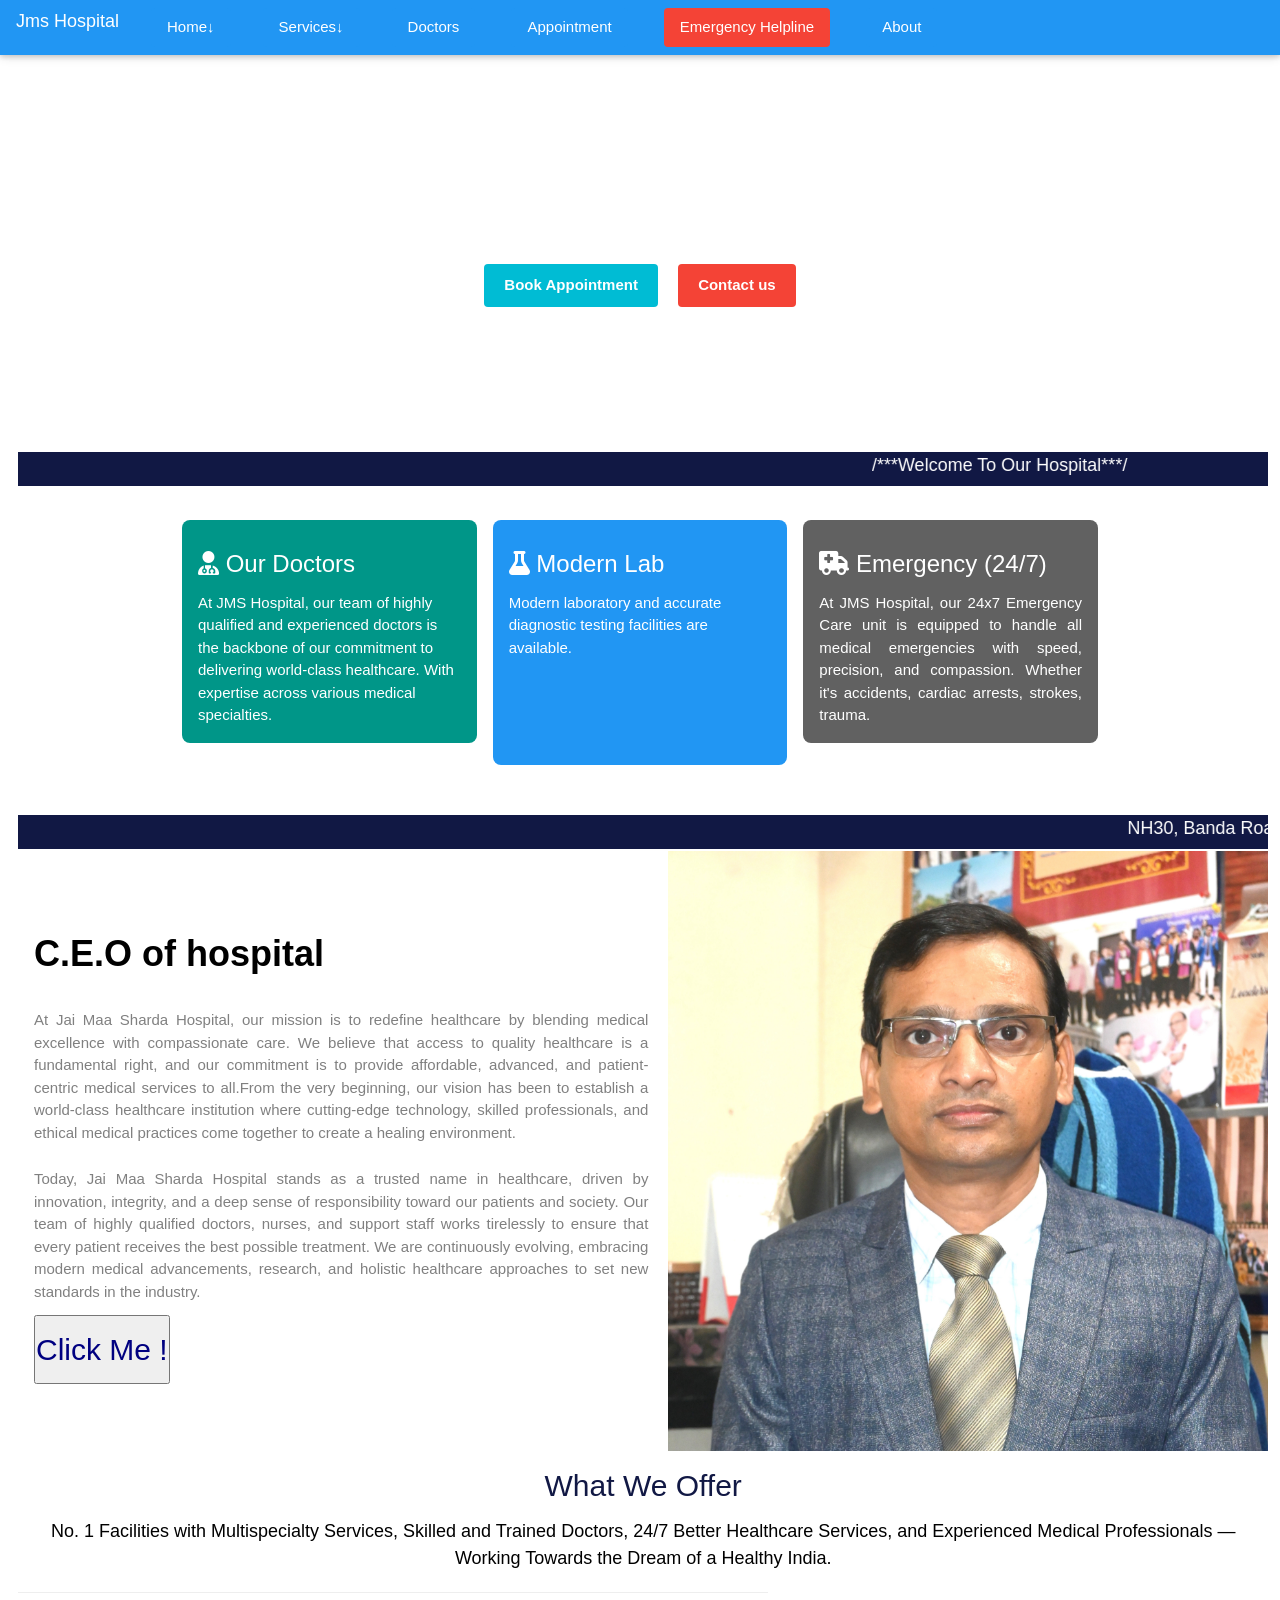
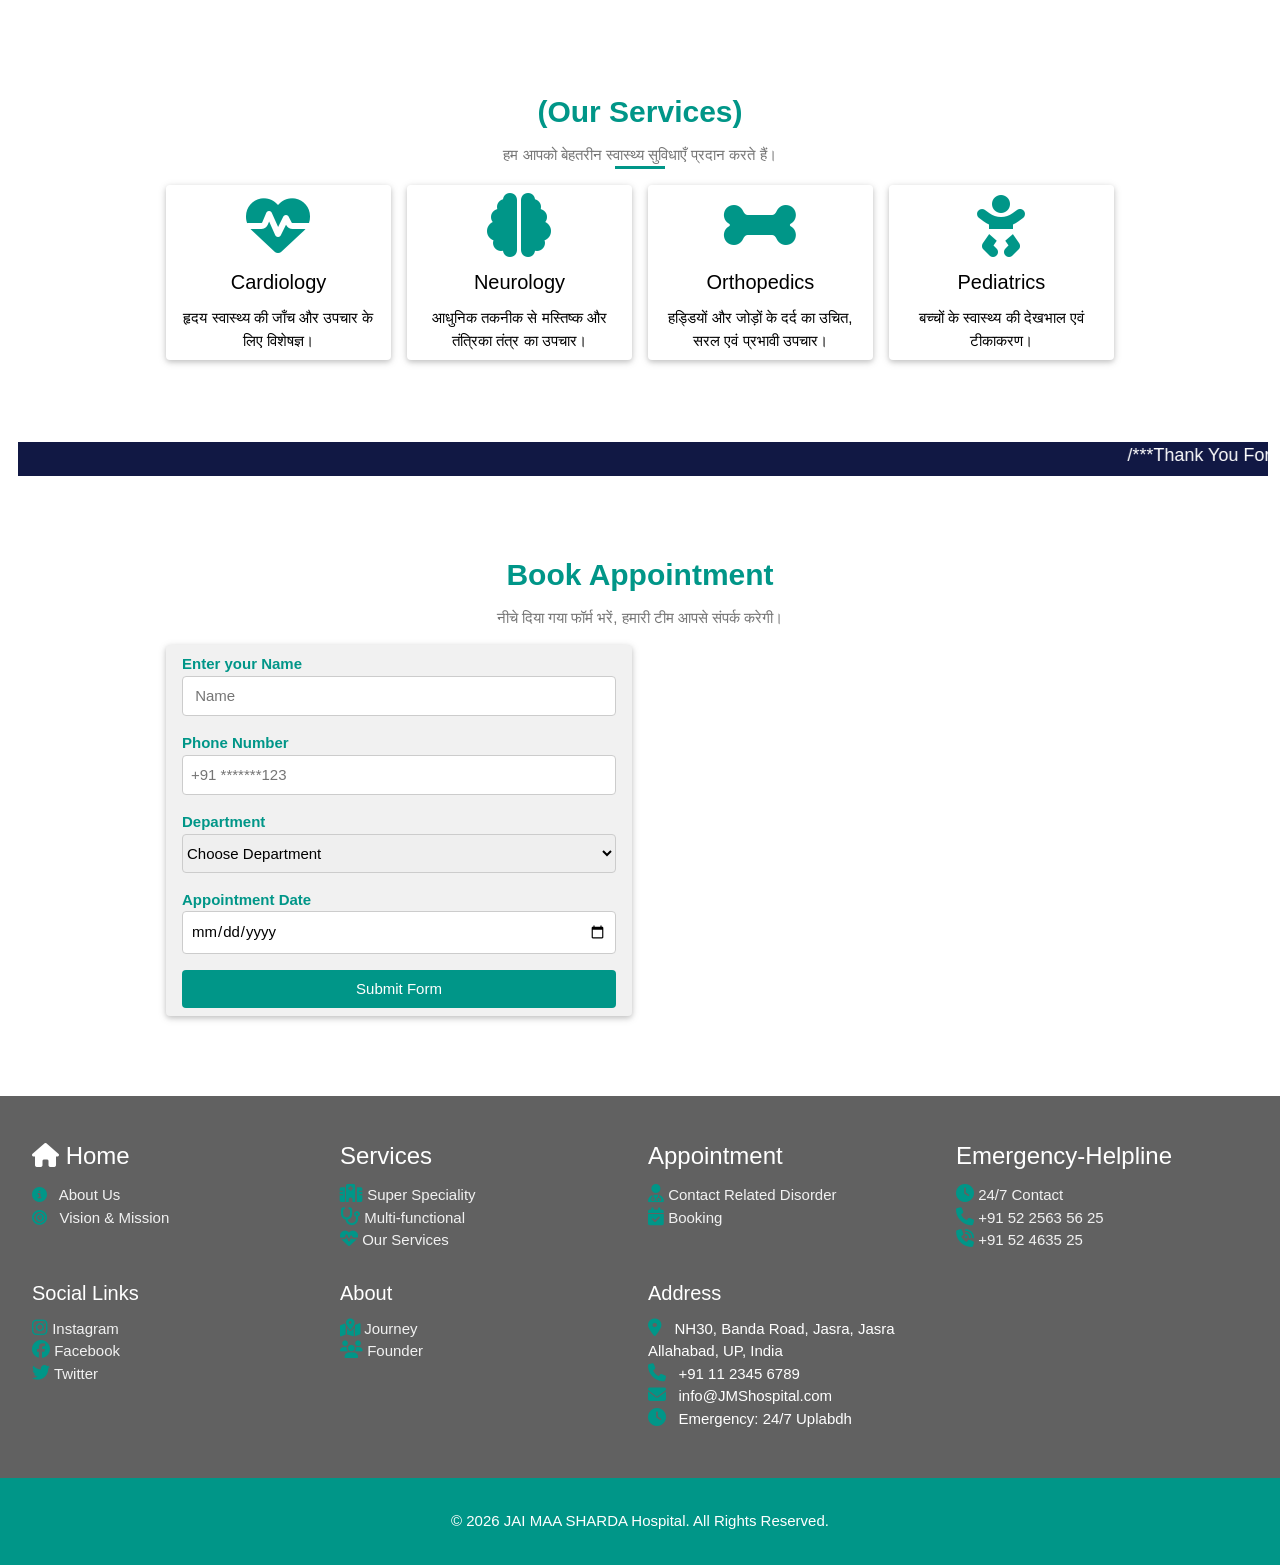
<file: Index.html>
<!DOCTYPE html>
	<html>
		<head>
			<title> J.M.S Hospital  </title>
			 <link rel="stylesheet" href="https://www.w3schools.com/w3css/4/w3.css">
			 
			 <link rel="stylesheet" href="https://cdnjs.cloudflare.com/ajax/libs/font-awesome/6.5.2/css/all.min.css"> 
			 
			 <link rel="stylesheet" href="main.css">
		</head>
		 	
				 
				<body class="w3-light-white">
		 <!-- TOP NAVBAR SECTION -->
		 
			<div class="w3-top">
				<div class="w3-bar w3-blue w3-card ">
				 
					<a href="#" class="w3-bar-item w3-button w3-large ">Jms Hospital</a>
						
				<!-- Desktop Navigation Links -->
						<div class="w3-hide-small"> </div>
							  
				<!-- Dropdown with Scrollbar -->
					<div class="w3-dropdown-hover w3-bar-item">
						<button class="w3-button w3-blue  w3-round">Home&darr;</button>
							<div class="w3-dropdown-content w3-bar-block w3-card-4 scrollable-dropdown" style="min-width:200px;">
								  <a href="#" class="w3-bar-item w3-button">About Us</a>
								  
								  
								   
							</div>
					</div>

				 <!-- Second Dropdown -->
							  <div class="w3-dropdown-hover w3-bar-item">
								<button class="w3-button w3-blue  w3-round">Services&darr;</button>
								<div class="w3-dropdown-content w3-bar-block w3-card-4 scrollable-dropdown" style="min-width:200px;">
								  <a href="#" class="w3-bar-item w3-button">Super Speciality</a>
								  <a href=" Multi Speciality.html" class="w3-bar-item w3-button">Multi Speciality</a>
								  <a href=" Our Services.html" target="_self" class="w3-bar-item w3-button">Our Services</a>
								</div>
							  </div>
						<button class="w3-button w3-blue"  >
							<a href="Our Doctors.html"  target="_self" class="w3-bar-item w3-button  w3-round">Doctors</a>
						</button >	
						<button class="w3-button w3-blue"  >
							<a href="#Appointment" class="w3-bar-item w3-button  w3-round  w3-round">Appointment</a>
						</button >	
						<button class="w3-button w3-blue"  >
							<a href="#Emergency Helpline" class="w3-bar-item w3-button w3-red w3-round  w3-round">Emergency Helpline</a>
						</button >	
							
						<button class="w3-button w3-blue"  >
							<a href="ABOUT ck.HTML"  target="_self" class="w3-bar-item w3-button w3-round  w3-round">About</a>
						</button >
				</div>

				<!-- Mobile Menu Toggle Button & Checkbox -->
							<input type="checkbox" id="menu-toggle">
							<label for="menu-toggle" class="w3-bar-item w3-button w3-right w3-hide-medium w3-hide-large">&#9776;</label>

				<!-- Mobile Navigation Menu Links -->
							<div class="w3-bar-block w3-blue mobile-menu w3-hide-large w3-hide-medium" style="display:none;">
							  <a href="#Home" class="w3-bar-item w3-button  w3-round">Home</a>
							  <a href="#services" class="w3-bar-item w3-button  w3-round">Services</a>
							  <a href="#doctors" class="w3-bar-item w3-button  w3-round	">Doctors</a>
							  <a href="#Appointment" class="w3-bar-item w3-button  w3-round">Appointment</a>
							  <a href="#Emergency-Helpline" class="w3-bar-item w3-button ">Emergency Helpline</a>
							  <a href="#Address" class="w3-bar-item w3-button  w3-round">About</a>
							</div>
						  </div>
						  
						  
			<!-- Hero Section -->
							<section class="hero">
			<!-- Background Images Slider -->
								<div class="slider">
									<div class="slide"></div>
									<div class="slide"></div>
									<div class="slide"></div>
								</div>

			<!-- Foreground Content -->
								<div class="hero-content">
									<h1>आपकी सेहत, हमारी प्राथमिकता</h1>
									<p>24/7 बेहतर स्वास्थ्य सेवाएँ और अनुभवी डॉक्टर</p>
									<a href="#Appointment" class="btn-book">Book Appointment</a>
									<a href="#Emergency Helpline" class="btn-book w3-margin-left  w3-background-white w3-red "
									>Contact us  </a>
								</div>
							</section>
							
							<table width="98%"  class="w3-margin-left  ">	
									<tr>
											<td colspan="9" bgcolor="#111844"> <marquee behavior="alternate"  ><font color="white"><big>/***Welcome To Our Hospital***/</big></font></marquee></td>
									</tr> 
										 
											
											
												  
							</table>							
			 

						<div class="w3-container w3-content w3-padding-32">
							<div class="w3-row-padding w3-text-white">
								<div class="w3-third w3-margin-bottom">
									<div class="w3-container w3-teal w3-padding-16 w3-round-large ">
										<h3><i class="fa-solid fa-user-doctor"></i> Our Doctors</h3>
										<p>At  JMS Hospital, our team of highly qualified and experienced doctors is the backbone of our commitment to delivering world-class healthcare. With expertise across various medical specialties.</p>
									</div>
								</div>
								
								<div class="w3-third w3-margin-bottom">
									<div class="w3-container w3-blue w3-padding-16 w3-round-large">
										<h3><i class="fa-solid fa-flask"></i> Modern Lab</h3>
										<p>Modern laboratory and accurate diagnostic testing facilities are available.
										</p>
										<br></br>
										<br></br>
									</div>
								</div>
								
								<div class="w3-third w3-margin-bottom">
									<div class="w3-container w3-dark-grey w3-padding-16 w3-round-large">
											<h3><i class="fa-solid fa-truck-medical"></i> Emergency (24/7)</h3>
										<p class="w3-justify">
										At JMS Hospital, our 24x7 Emergency Care unit is equipped to handle all medical emergencies with speed, precision, and compassion. Whether it's accidents, cardiac arrests, strokes, trauma.</p>
									</div>
								</div>
							</div>
						</div>
			<table width="98%"  class="w3-margin-left  ">	
					<tr>
							<td colspan="9" bgcolor="#111844"> <marquee><font color="white"><big> NH30, Banda Road, Jasra, Jasra Allahabad, UP, India, +91 11 2345 6789, info@JMShospital.com, Emergency: 24/7 available</big></font></marquee></td>
						</tr> 
						<tr>
							<td colspan="5">
								<h1 class="w3-header-top w3-margin-left w3-margin-bottom" align="top"><b>C.E.O of hospital</b></h1>
								<font color="gray"><p align="justify" class="w3-row-padding w3-padding">At Jai Maa Sharda Hospital, our mission is to redefine healthcare by blending medical excellence with compassionate care. We believe that access to quality healthcare is a fundamental right, and our commitment is to provide affordable, advanced, and patient-centric medical services to all.From the very beginning, our vision has been to establish a world-class healthcare institution where cutting-edge technology, skilled professionals, and ethical medical practices come together to create a healing environment. </p>
								
								<p align="justify" class="w3-row-padding w3-padding"> Today, Jai Maa Sharda Hospital stands as a trusted name in healthcare, driven by innovation, integrity, and a deep sense of responsibility toward our patients and society. Our team of highly qualified doctors, nurses, and support staff works tirelessly to ensure that every patient receives the best possible treatment. We are continuously evolving, embracing modern medical advancements, research, and holistic healthcare approaches to set new standards in the industry.</p></font>
								<a href=""  ><button class="w3-margin-left "><h2><font color="navy"> Click Me !</font></h2></button></a>
							</td>
							<td></td>
							<td colspan="4">
								<img src="ksir asit.png" width="600px">
							</td>
						</tr>
							
						</tr>	
						<tr>
							<td colspan="9"><font color="#111844" ><h2 align="center">What We Offer</h2></font>
							<p align="center"><big>  No. 1 Facilities with Multispecialty Services, Skilled and Trained Doctors, 24/7 Better Healthcare Services, and Experienced Medical Professionals — Working Towards the Dream of a Healthy India.</big></p>
							<hr width="60%">
							</td>
						</tr>
					</td>			  
		</table>				
						
						
			 
				
			<!--sevice section-->   
				<div class="w3-container w3-padding-64 w3-white" id="services">
					
					<div class="w3-content">
						<h2 class="w3-center w3-text-teal"><b>  (Our Services)</b></h2>
						<p class="w3-center w3-text-grey">हम आपको बेहतरीन स्वास्थ्य सुविधाएँ प्रदान करते हैं।</p>
						<hr class="w3-clear" style="width:50px; margin:auto; border-top:3px solid #009688;">
						
						<div class="w3-row-padding w3-margin-top">
							<div class="w3-quarter w3-margin-bottom">
							
								<div class="w3-card w3-padding w3-center service-card w3-round">
									<i class="fa-solid fa-heart-pulse w3-text-teal w3-jumbo"></i>
									<h4>Cardiology</h4>
									<p>हृदय स्वास्थ्य की जाँच और उपचार के लिए विशेषज्ञ।</p>
								</div>
							</div>
							<div class="w3-quarter w3-margin-bottom">
								<div class="w3-card w3-padding w3-center service-card w3-round">
									<i class="fa-solid fa-brain w3-text-teal w3-jumbo"></i>
									<h4>Neurology</h4>
									<p>आधुनिक तकनीक से मस्तिष्क और तंत्रिका तंत्र का उपचार।</p>
								</div>
							</div>
							<div class="w3-quarter w3-margin-bottom">
								<div class="w3-card w3-padding w3-center service-card w3-round">
									<i class="fa-solid fa-bone w3-text-teal w3-jumbo"></i>
									<h4>Orthopedics</h4>
									<p>हड्डियों और जोड़ों के दर्द का उचित, सरल एवं प्रभावी उपचार।</p>
								</div>
							</div>
							<div class="w3-quarter w3-margin-bottom">
								<div class="w3-card w3-padding w3-center service-card w3-round">
									<i class="fa-solid fa-baby w3-text-teal w3-jumbo"></i>
									<h4>Pediatrics</h4>
									<p>बच्चों के स्वास्थ्य की देखभाल एवं टीकाकरण।</p>
								</div>
							</div>
						</div>
					</div>
				</div>
				<table width="98%"  class="w3-margin-left  ">	
					<tr>
							<td colspan="9" bgcolor="#111844"> <marquee><font color="white"><big>/***Thank You For Visiting Here***/</big></font></marquee></td>
					</tr> 
						 
							
						 	
						 		  
				</table>							
			 
			
			
			<!--Appointment section-->
				 <div class="w3-container w3-padding-64 w3-white" id="Appointment">
					<div class="w3-content ">
						<h2 class="w3-center w3-text-teal"><b>Book Appointment</b></h2>
						<p class="w3-center w3-text-grey">नीचे दिया गया फॉर्म भरें, हमारी टीम आपसे संपर्क करेगी।</p>
						<div class="w3-row-padding w3-margin-top">
							<div class="w3-half w3-margin-bottom">
								<div class="w3-card w3-padding w3-light-grey w3-round">
									<form action="#" method="POST">
										<label class="w3-text-teal"><b>Enter your Name</b></label>
										<input class="w3-input w3-border w3-round w3-margin-bottom" type="text" placeholder=" Name" required>
										
										<label class="w3-text-teal"><b>Phone Number</b></label>
										<input class="w3-input w3-border w3-round w3-margin-bottom" type="tel" placeholder="+91 *******123" required>
										
										<label class="w3-text-teal"><b>Department</b></label>
										<select class="w3-select w3-border w3-round w3-margin-bottom" name="department">
											<option value=" disabled selected"> Choose Department </option>
											<option value="cardiology">Cardiology</option>
											<option value="neurology">Neurology</option>
											<option value="orthopedics">Orthopedics</option>
											<option value="pediatrics">Pediatrics</option>
										</select>

										<label class="w3-text-teal"><b>Appointment Date</b></label>
										<input class="w3-input w3-border w3-round w3-margin-bottom" type="date" required>
										
										<button class="w3-button w3-teal w3-block w3-round w3-margin-top" type="submit">Submit Form</button>
									</form>
								</div>
							</div>
						</div>
					</div>
				</div>
							
							
						 
						
			<!-- FOOTER SECTION -->
			  <footer class="w3-container w3-dark-grey w3-padding-32">
				<div class="w3-row-padding">
				  
				   <!-- Footer Column 1 -->
					
						<div class="w3-col l3 m6 s12 w3-margin-bottom">
							<h3>
								<i class="fa-solid fa-house "></i>
								Home
							</h3>

							<p>
								<a href="#" class="w3-text-light-grey" style="text-decoration:none;">
									<i class="fa-solid fa-circle-info w3-text-teal"></i>
									&nbsp; About Us
								</a>
							</p>

							<p>
								<a href="#" class="w3-text-light-grey" style="text-decoration:none;">
									<i class="fa-solid fa-bullseye w3-text-teal"></i>
									&nbsp; Vision & Mission
								</a>
							</p>
						</div>


				   <!-- Footer Column 2 -->
					<div class="w3-col l3 m6 s12 w3-margin-bottom">
						<h3>Services</h3>

						<p>
							<i class="fa-solid fa-hospital w3-text-teal w3-large"></i>
							<a href="#" class="w3-text-light-grey" style="text-decoration:none;">
								Super Speciality
							</a>
						</p>

						<p>
							<i class="fa-solid fa-stethoscope w3-text-teal w3-large"></i>
							<a href="#" class="w3-text-light-grey" style="text-decoration:none;">
								Multi-functional
							</a>
						</p>

						<p>
							<i class="fa-solid fa-heart-pulse w3-text-teal w3-large"></i>
							<a href="#" class="w3-text-light-grey" style="text-decoration:none;">
								Our Services
								</a>
						</p>
					</div>
				  <!-- Footer Column 3 -->
					<div class="w3-col l3 m6 s12 w3-margin-bottom">
					<h3>Appointment</h3>

					<p>
						<i class="fa-solid fa-user-doctor w3-text-teal w3-large"></i>
						<a href="#" class="w3-text-light-grey" style="text-decoration:none;">
							Contact Related Disorder
						</a>
					</p>

					<p>
						<i class="fa-solid fa-calendar-check w3-text-teal w3-large"></i>
						<a href="#" class="w3-text-light-grey" style="text-decoration:none;">
							Booking
						</a>
					</p>

				</div>

				  <!-- Footer Column 4 -->
					<div class="w3-col l3 m6 s12 w3-margin-bottom">
					<h3 id="Emergency Helpline">Emergency-Helpline</h3>

					<p>
						<i class="fa-solid fa-clock w3-text-teal w3-large"></i>
						<a href="#24/7 contact" class="w3-text-light-grey" style="text-decoration:none;">
							24/7 Contact
						</a>
					</p>

					<p>
						<i class="fa-solid fa-phone w3-text-teal w3-large"></i>
						<a href="tel:+915225635625" class="w3-text-light-grey" style="text-decoration:none;">
							+91 52 2563 56 25
						</a>
					</p>

					<p>
						<i class="fa-solid fa-phone-volume w3-text-teal w3-large"></i>
						<a href="tel:+9152463525" class="w3-text-light-grey" style="text-decoration:none;">
							+91 52 4635 25
						</a>
					</p>
				</div>
				  
				  <!-- Footer Column 5 -->
					 <div class="w3-col l3 m6 s12 w3-margin-bottom">
						<h4>Social Links</h4>

						<p>
							<i class="fa-brands fa-instagram w3-text-teal w3-large"></i>
							<a href="#" class="w3-text-light-grey" style="text-decoration:none;">
								Instagram
							</a>
						</p>

						<p>
							<i class="fa-brands fa-facebook w3-text-teal w3-large"></i>
							<a href="#" class="w3-text-light-grey" style="text-decoration:none;">
								Facebook
							</a>
						</p>

						<p>
							<i class="fa-brands fa-twitter w3-text-teal w3-large"></i>
							<a href="#" class="w3-text-light-grey" style="text-decoration:none;">
								Twitter
							</a>
						</p>
					</div>
				  
				    <!-- Footer Column 6 -->
					<div class="w3-col l3 m6 s12 w3-margin-bottom">
					<h4>About</h4>

					<p>
						<i class="fa-solid fa-map-location-dot w3-text-teal w3-large"></i>
						<a href="#" class="w3-text-light-grey" style="text-decoration:none;">
							Journey
						</a>
					</p>

					<p>
						<i class="fa-solid fa-users w3-text-teal w3-large"></i>
						<a href="#" class="w3-text-light-grey" style="text-decoration:none;">
							Founder
						</a>
					</p>
				</div>
				  
				   
				  <!-- Footer Column 7 -->
				  
					<div class="w3-col l3 m6 s12 w3-margin-bottom">
						<h4> Address </h4>

						<p>
							<i class="fa-solid fa-location-dot w3-text-teal w3-large"></i>
							&nbsp; NH30, Banda Road, Jasra, Jasra Allahabad, UP, India
						</p>

						<p>
							<i class="fa-solid fa-phone w3-text-teal w3-large"></i>
							&nbsp; +91 11 2345 6789
						</p>

						<p>
							<i class="fa-solid fa-envelope w3-text-teal w3-large"></i>
							&nbsp; info@JMShospital.com
						</p>

						<p>
							<i class="fa-solid fa-clock w3-text-teal w3-large"></i>
							&nbsp; Emergency: 24/7 Uplabdh
						</p>
					</div>

 
				</div>
			</footer>
 
				</body>
		  
			<!-- Footer -->
			<footer class="w3-center w3-teal  w3-padding-32 w3-row-padding-16">
				<p>&copy; 2026 JAI MAA SHARDA Hospital. All Rights Reserved.</p>
			</footer>
			
		
	</html>
</file>
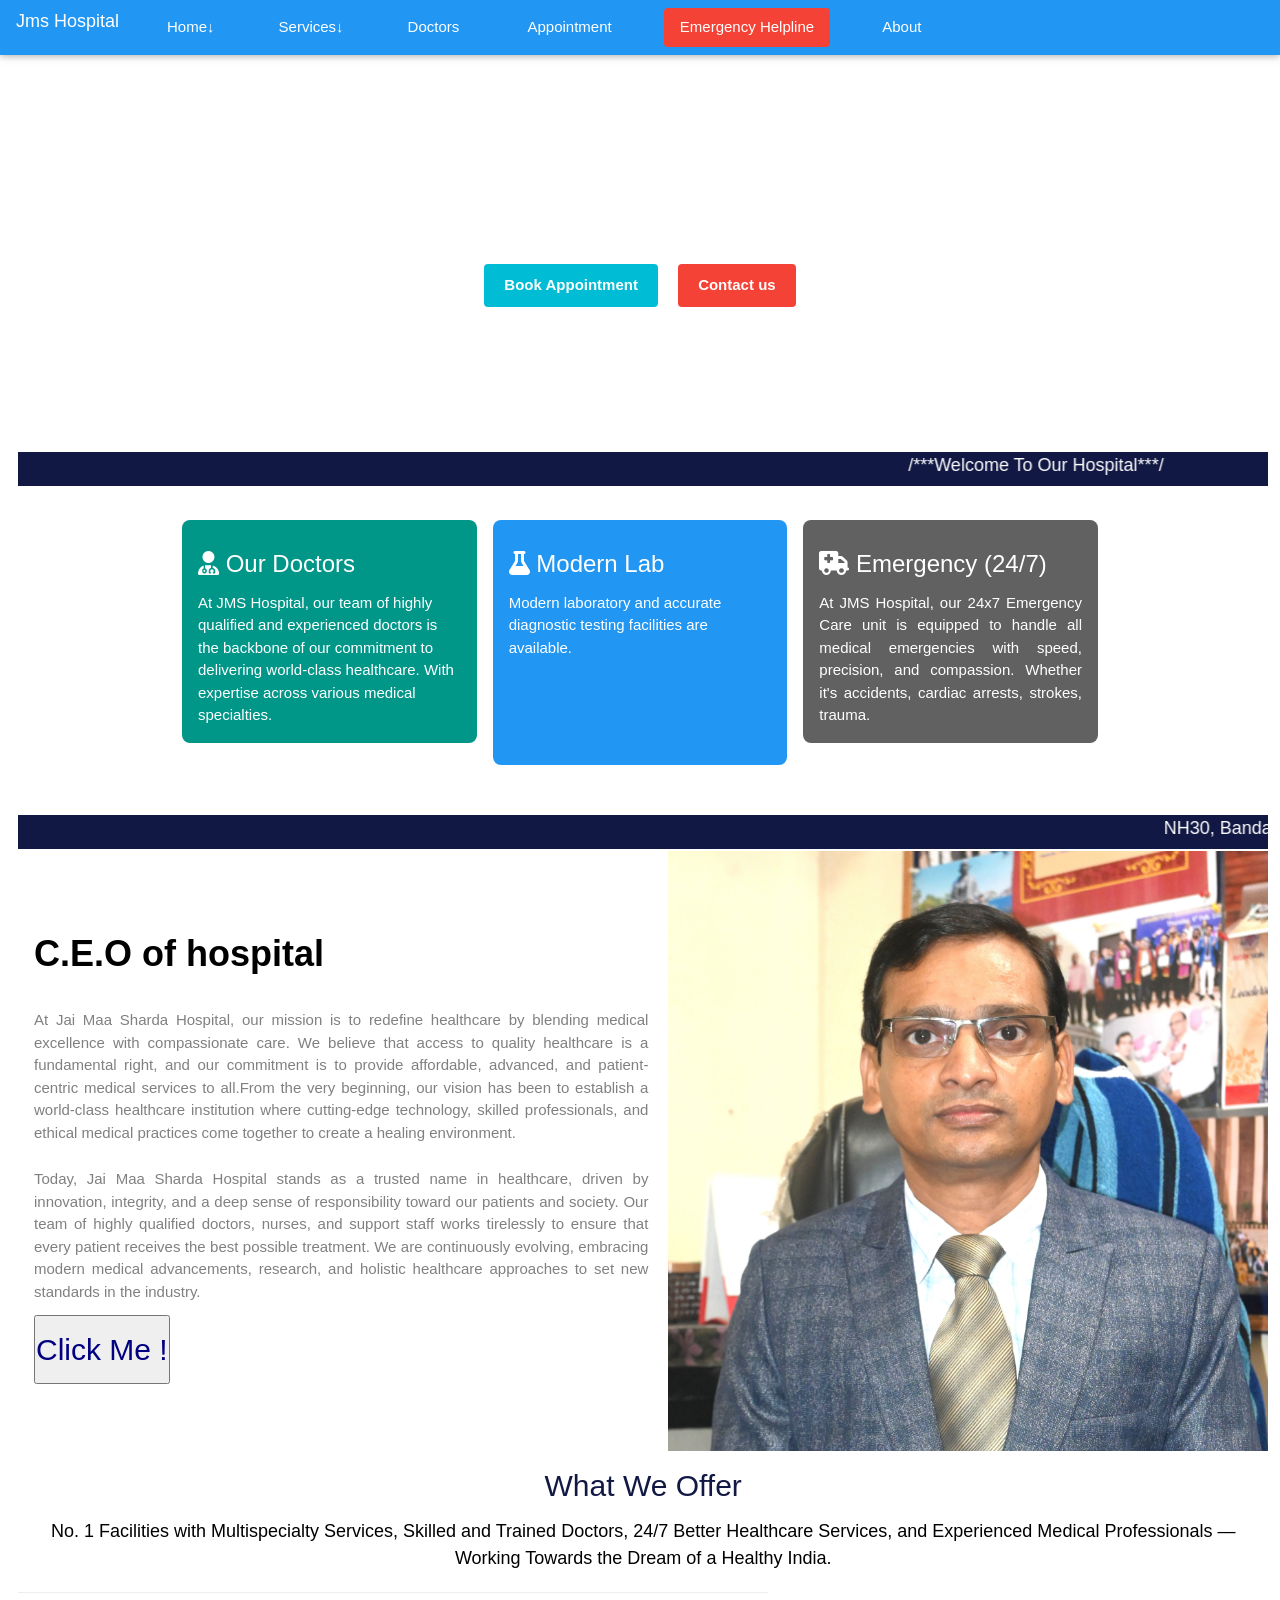
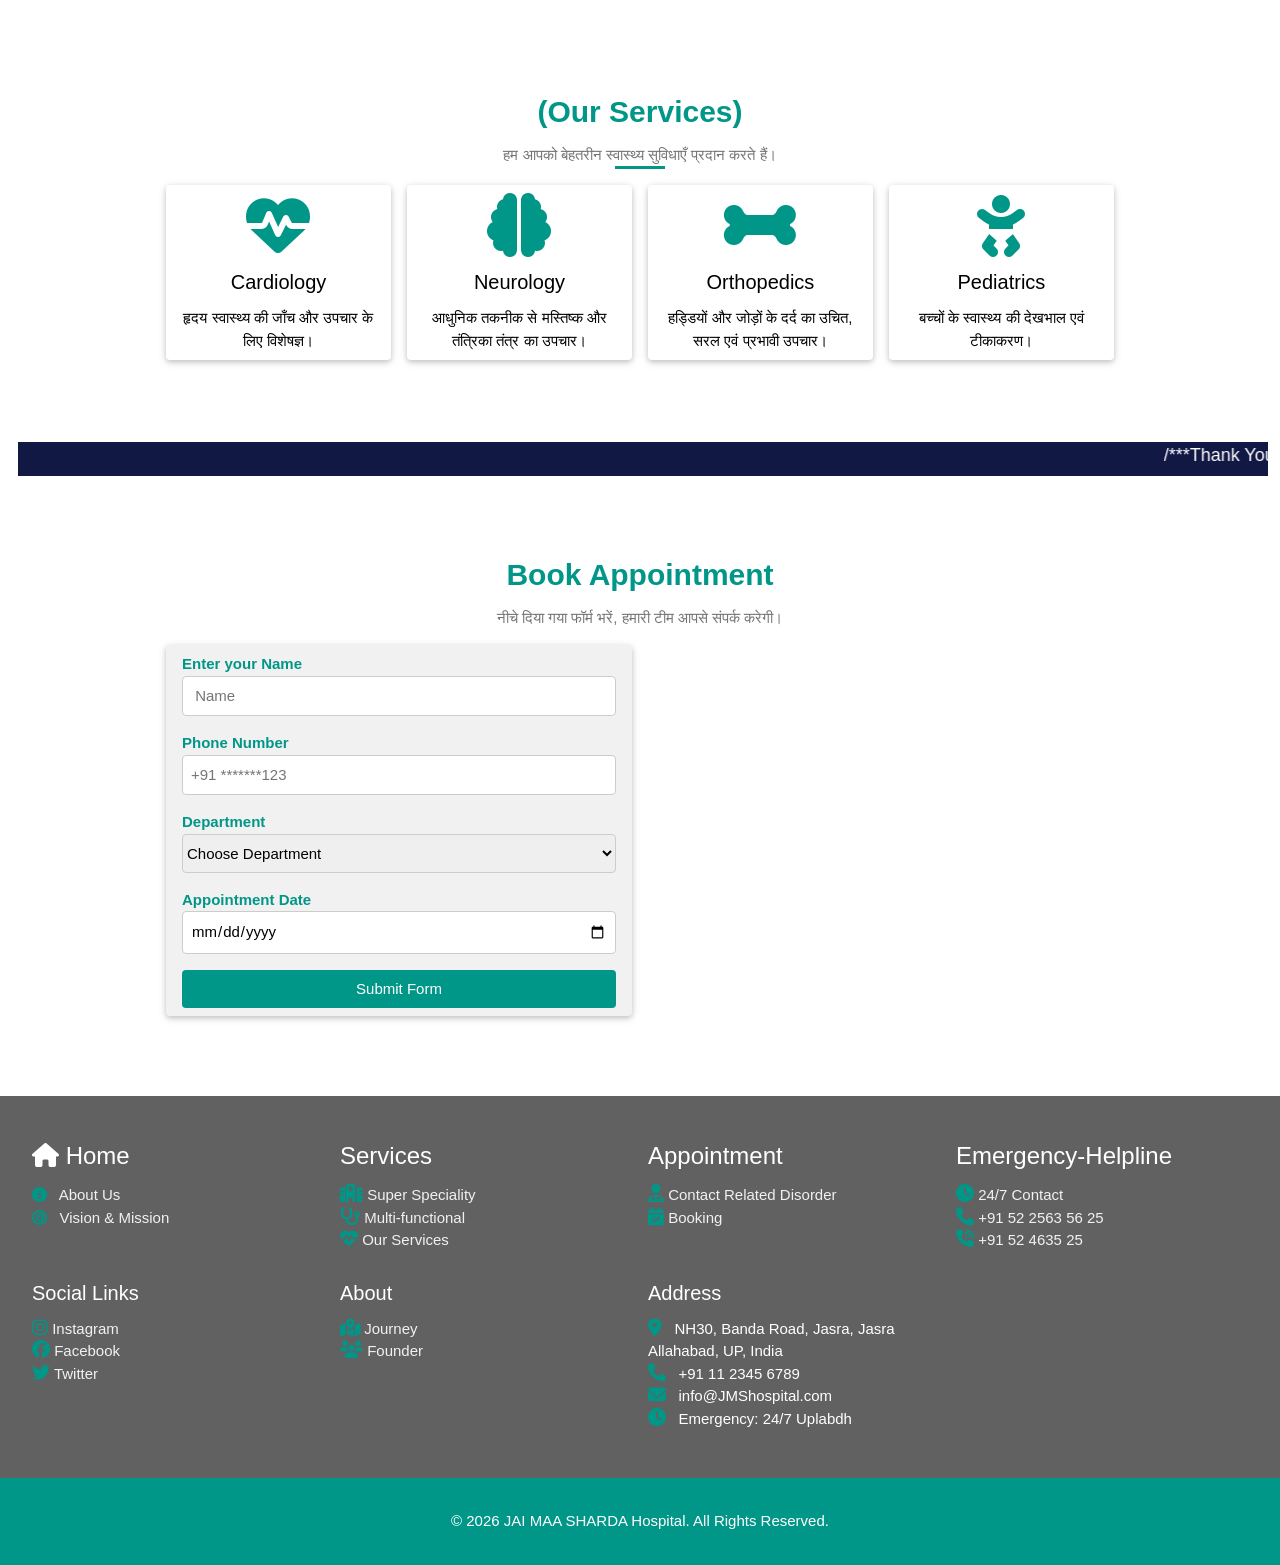
<file: index.html>
<!DOCTYPE html>
	<html>
		<head>
			<title> J.M.S Hospital  </title>
			 <link rel="stylesheet" href="https://www.w3schools.com/w3css/4/w3.css">
			 
			 <link rel="stylesheet" href="https://cdnjs.cloudflare.com/ajax/libs/font-awesome/6.5.2/css/all.min.css"> 
			 
			 <link rel="stylesheet" href="main.css">
		</head>
		 	
				 
				<body class="w3-light-white">
		 <!-- TOP NAVBAR SECTION -->
		 
			<div class="w3-top">
				<div class="w3-bar w3-blue w3-card ">
				 
					<a href="#" class="w3-bar-item w3-button w3-large ">Jms Hospital</a>
						
				<!-- Desktop Navigation Links -->
						<div class="w3-hide-small"> </div>
							  
				<!-- Dropdown with Scrollbar -->
					<div class="w3-dropdown-hover w3-bar-item">
						<button class="w3-button w3-blue  w3-round">Home&darr;</button>
							<div class="w3-dropdown-content w3-bar-block w3-card-4 scrollable-dropdown" style="min-width:200px;">
								  <a href="#" class="w3-bar-item w3-button">About Us</a>
								  
								  
								   
							</div>
					</div>

				 <!-- Second Dropdown -->
							  <div class="w3-dropdown-hover w3-bar-item">
								<button class="w3-button w3-blue  w3-round">Services&darr;</button>
								<div class="w3-dropdown-content w3-bar-block w3-card-4 scrollable-dropdown" style="min-width:200px;">
								  <a href="#" class="w3-bar-item w3-button">Super Speciality</a>
								  <a href=" Multi Speciality.html" class="w3-bar-item w3-button">Multi Speciality</a>
								  <a href=" Our Services.html" target="_self" class="w3-bar-item w3-button">Our Services</a>
								</div>
							  </div>
						<button class="w3-button w3-blue"  >
							<a href="Our Doctors.html"  target="_self" class="w3-bar-item w3-button  w3-round">Doctors</a>
						</button >	
						<button class="w3-button w3-blue"  >
							<a href="#Appointment" class="w3-bar-item w3-button  w3-round  w3-round">Appointment</a>
						</button >	
						<button class="w3-button w3-blue"  >
							<a href="#Emergency Helpline" class="w3-bar-item w3-button w3-red w3-round  w3-round">Emergency Helpline</a>
						</button >	
							
						<button class="w3-button w3-blue"  >
							<a href="ABOUT ck.HTML"  target="_self" class="w3-bar-item w3-button w3-round  w3-round">About</a>
						</button >
				</div>

				<!-- Mobile Menu Toggle Button & Checkbox -->
							<input type="checkbox" id="menu-toggle">
							<label for="menu-toggle" class="w3-bar-item w3-button w3-right w3-hide-medium w3-hide-large">&#9776;</label>

				<!-- Mobile Navigation Menu Links -->
							<div class="w3-bar-block w3-blue mobile-menu w3-hide-large w3-hide-medium" style="display:none;">
							  <a href="#Home" class="w3-bar-item w3-button  w3-round">Home</a>
							  <a href="#services" class="w3-bar-item w3-button  w3-round">Services</a>
							  <a href="#doctors" class="w3-bar-item w3-button  w3-round	">Doctors</a>
							  <a href="#Appointment" class="w3-bar-item w3-button  w3-round">Appointment</a>
							  <a href="#Emergency-Helpline" class="w3-bar-item w3-button ">Emergency Helpline</a>
							  <a href="#Address" class="w3-bar-item w3-button  w3-round">About</a>
							</div>
						  </div>
						  
						  
			<!-- Hero Section -->
							<section class="hero">
			<!-- Background Images Slider -->
								<div class="slider">
									<div class="slide"></div>
									<div class="slide"></div>
									<div class="slide"></div>
								</div>

			<!-- Foreground Content -->
								<div class="hero-content">
									<h1>आपकी सेहत, हमारी प्राथमिकता</h1>
									<p>24/7 बेहतर स्वास्थ्य सेवाएँ और अनुभवी डॉक्टर</p>
									<a href="#Appointment" class="btn-book">Book Appointment</a>
									<a href="#Emergency Helpline" class="btn-book w3-margin-left  w3-background-white w3-red "
									>Contact us  </a>
								</div>
							</section>
							
							<table width="98%"  class="w3-margin-left  ">	
									<tr>
											<td colspan="9" bgcolor="#111844"> <marquee behavior="alternate"  ><font color="white"><big>/***Welcome To Our Hospital***/</big></font></marquee></td>
									</tr> 
										 
											
											
												  
							</table>							
			 

						<div class="w3-container w3-content w3-padding-32">
							<div class="w3-row-padding w3-text-white">
								<div class="w3-third w3-margin-bottom">
									<div class="w3-container w3-teal w3-padding-16 w3-round-large ">
										<h3><i class="fa-solid fa-user-doctor"></i> Our Doctors</h3>
										<p>At  JMS Hospital, our team of highly qualified and experienced doctors is the backbone of our commitment to delivering world-class healthcare. With expertise across various medical specialties.</p>
									</div>
								</div>
								
								<div class="w3-third w3-margin-bottom">
									<div class="w3-container w3-blue w3-padding-16 w3-round-large">
										<h3><i class="fa-solid fa-flask"></i> Modern Lab</h3>
										<p>Modern laboratory and accurate diagnostic testing facilities are available.
										</p>
										<br></br>
										<br></br>
									</div>
								</div>
								
								<div class="w3-third w3-margin-bottom">
									<div class="w3-container w3-dark-grey w3-padding-16 w3-round-large">
											<h3><i class="fa-solid fa-truck-medical"></i> Emergency (24/7)</h3>
										<p class="w3-justify">
										At JMS Hospital, our 24x7 Emergency Care unit is equipped to handle all medical emergencies with speed, precision, and compassion. Whether it's accidents, cardiac arrests, strokes, trauma.</p>
									</div>
								</div>
							</div>
						</div>
			<table width="98%"  class="w3-margin-left  ">	
					<tr>
							<td colspan="9" bgcolor="#111844"> <marquee><font color="white"><big> NH30, Banda Road, Jasra, Jasra Allahabad, UP, India, +91 11 2345 6789, info@JMShospital.com, Emergency: 24/7 available</big></font></marquee></td>
						</tr> 
						<tr>
							<td colspan="5">
								<h1 class="w3-header-top w3-margin-left w3-margin-bottom" align="top"><b>C.E.O of hospital</b></h1>
								<font color="gray"><p align="justify" class="w3-row-padding w3-padding">At Jai Maa Sharda Hospital, our mission is to redefine healthcare by blending medical excellence with compassionate care. We believe that access to quality healthcare is a fundamental right, and our commitment is to provide affordable, advanced, and patient-centric medical services to all.From the very beginning, our vision has been to establish a world-class healthcare institution where cutting-edge technology, skilled professionals, and ethical medical practices come together to create a healing environment. </p>
								
								<p align="justify" class="w3-row-padding w3-padding"> Today, Jai Maa Sharda Hospital stands as a trusted name in healthcare, driven by innovation, integrity, and a deep sense of responsibility toward our patients and society. Our team of highly qualified doctors, nurses, and support staff works tirelessly to ensure that every patient receives the best possible treatment. We are continuously evolving, embracing modern medical advancements, research, and holistic healthcare approaches to set new standards in the industry.</p></font>
								<a href=""  ><button class="w3-margin-left "><h2><font color="navy"> Click Me !</font></h2></button></a>
							</td>
							<td></td>
							<td colspan="4">
								<img src="ksir asit.png" width="600px">
							</td>
						</tr>
							
						</tr>	
						<tr>
							<td colspan="9"><font color="#111844" ><h2 align="center">What We Offer</h2></font>
							<p align="center"><big>  No. 1 Facilities with Multispecialty Services, Skilled and Trained Doctors, 24/7 Better Healthcare Services, and Experienced Medical Professionals — Working Towards the Dream of a Healthy India.</big></p>
							<hr width="60%">
							</td>
						</tr>
					</td>			  
		</table>				
						
						
			 
				
			<!--sevice section-->   
				<div class="w3-container w3-padding-64 w3-white" id="services">
					
					<div class="w3-content">
						<h2 class="w3-center w3-text-teal"><b>  (Our Services)</b></h2>
						<p class="w3-center w3-text-grey">हम आपको बेहतरीन स्वास्थ्य सुविधाएँ प्रदान करते हैं।</p>
						<hr class="w3-clear" style="width:50px; margin:auto; border-top:3px solid #009688;">
						
						<div class="w3-row-padding w3-margin-top">
							<div class="w3-quarter w3-margin-bottom">
							
								<div class="w3-card w3-padding w3-center service-card w3-round">
									<i class="fa-solid fa-heart-pulse w3-text-teal w3-jumbo"></i>
									<h4>Cardiology</h4>
									<p>हृदय स्वास्थ्य की जाँच और उपचार के लिए विशेषज्ञ।</p>
								</div>
							</div>
							<div class="w3-quarter w3-margin-bottom">
								<div class="w3-card w3-padding w3-center service-card w3-round">
									<i class="fa-solid fa-brain w3-text-teal w3-jumbo"></i>
									<h4>Neurology</h4>
									<p>आधुनिक तकनीक से मस्तिष्क और तंत्रिका तंत्र का उपचार।</p>
								</div>
							</div>
							<div class="w3-quarter w3-margin-bottom">
								<div class="w3-card w3-padding w3-center service-card w3-round">
									<i class="fa-solid fa-bone w3-text-teal w3-jumbo"></i>
									<h4>Orthopedics</h4>
									<p>हड्डियों और जोड़ों के दर्द का उचित, सरल एवं प्रभावी उपचार।</p>
								</div>
							</div>
							<div class="w3-quarter w3-margin-bottom">
								<div class="w3-card w3-padding w3-center service-card w3-round">
									<i class="fa-solid fa-baby w3-text-teal w3-jumbo"></i>
									<h4>Pediatrics</h4>
									<p>बच्चों के स्वास्थ्य की देखभाल एवं टीकाकरण।</p>
								</div>
							</div>
						</div>
					</div>
				</div>
				<table width="98%"  class="w3-margin-left  ">	
					<tr>
							<td colspan="9" bgcolor="#111844"> <marquee><font color="white"><big>/***Thank You For Visiting Here***/</big></font></marquee></td>
					</tr> 
						 
							
						 	
						 		  
				</table>							
			 
			
			
			<!--Appointment section-->
				 <div class="w3-container w3-padding-64 w3-white" id="Appointment">
					<div class="w3-content ">
						<h2 class="w3-center w3-text-teal"><b>Book Appointment</b></h2>
						<p class="w3-center w3-text-grey">नीचे दिया गया फॉर्म भरें, हमारी टीम आपसे संपर्क करेगी।</p>
						<div class="w3-row-padding w3-margin-top">
							<div class="w3-half w3-margin-bottom">
								<div class="w3-card w3-padding w3-light-grey w3-round">
									<form action="#" method="POST">
										<label class="w3-text-teal"><b>Enter your Name</b></label>
										<input class="w3-input w3-border w3-round w3-margin-bottom" type="text" placeholder=" Name" required>
										
										<label class="w3-text-teal"><b>Phone Number</b></label>
										<input class="w3-input w3-border w3-round w3-margin-bottom" type="tel" placeholder="+91 *******123" required>
										
										<label class="w3-text-teal"><b>Department</b></label>
										<select class="w3-select w3-border w3-round w3-margin-bottom" name="department">
											<option value=" disabled selected"> Choose Department </option>
											<option value="cardiology">Cardiology</option>
											<option value="neurology">Neurology</option>
											<option value="orthopedics">Orthopedics</option>
											<option value="pediatrics">Pediatrics</option>
										</select>

										<label class="w3-text-teal"><b>Appointment Date</b></label>
										<input class="w3-input w3-border w3-round w3-margin-bottom" type="date" required>
										
										<button class="w3-button w3-teal w3-block w3-round w3-margin-top" type="submit">Submit Form</button>
									</form>
								</div>
							</div>
						</div>
					</div>
				</div>
							
							
						 
						
			<!-- FOOTER SECTION -->
			  <footer class="w3-container w3-dark-grey w3-padding-32">
				<div class="w3-row-padding">
				  
				   <!-- Footer Column 1 -->
					
						<div class="w3-col l3 m6 s12 w3-margin-bottom">
							<h3>
								<i class="fa-solid fa-house "></i>
								Home
							</h3>

							<p>
								<a href="#" class="w3-text-light-grey" style="text-decoration:none;">
									<i class="fa-solid fa-circle-info w3-text-teal"></i>
									&nbsp; About Us
								</a>
							</p>

							<p>
								<a href="#" class="w3-text-light-grey" style="text-decoration:none;">
									<i class="fa-solid fa-bullseye w3-text-teal"></i>
									&nbsp; Vision & Mission
								</a>
							</p>
						</div>


				   <!-- Footer Column 2 -->
					<div class="w3-col l3 m6 s12 w3-margin-bottom">
						<h3>Services</h3>

						<p>
							<i class="fa-solid fa-hospital w3-text-teal w3-large"></i>
							<a href="#" class="w3-text-light-grey" style="text-decoration:none;">
								Super Speciality
							</a>
						</p>

						<p>
							<i class="fa-solid fa-stethoscope w3-text-teal w3-large"></i>
							<a href="#" class="w3-text-light-grey" style="text-decoration:none;">
								Multi-functional
							</a>
						</p>

						<p>
							<i class="fa-solid fa-heart-pulse w3-text-teal w3-large"></i>
							<a href="#" class="w3-text-light-grey" style="text-decoration:none;">
								Our Services
								</a>
						</p>
					</div>
				  <!-- Footer Column 3 -->
					<div class="w3-col l3 m6 s12 w3-margin-bottom">
					<h3>Appointment</h3>

					<p>
						<i class="fa-solid fa-user-doctor w3-text-teal w3-large"></i>
						<a href="#" class="w3-text-light-grey" style="text-decoration:none;">
							Contact Related Disorder
						</a>
					</p>

					<p>
						<i class="fa-solid fa-calendar-check w3-text-teal w3-large"></i>
						<a href="#" class="w3-text-light-grey" style="text-decoration:none;">
							Booking
						</a>
					</p>

				</div>

				  <!-- Footer Column 4 -->
					<div class="w3-col l3 m6 s12 w3-margin-bottom">
					<h3 id="Emergency Helpline">Emergency-Helpline</h3>

					<p>
						<i class="fa-solid fa-clock w3-text-teal w3-large"></i>
						<a href="#24/7 contact" class="w3-text-light-grey" style="text-decoration:none;">
							24/7 Contact
						</a>
					</p>

					<p>
						<i class="fa-solid fa-phone w3-text-teal w3-large"></i>
						<a href="tel:+915225635625" class="w3-text-light-grey" style="text-decoration:none;">
							+91 52 2563 56 25
						</a>
					</p>

					<p>
						<i class="fa-solid fa-phone-volume w3-text-teal w3-large"></i>
						<a href="tel:+9152463525" class="w3-text-light-grey" style="text-decoration:none;">
							+91 52 4635 25
						</a>
					</p>
				</div>
				  
				  <!-- Footer Column 5 -->
					 <div class="w3-col l3 m6 s12 w3-margin-bottom">
						<h4>Social Links</h4>

						<p>
							<i class="fa-brands fa-instagram w3-text-teal w3-large"></i>
							<a href="#" class="w3-text-light-grey" style="text-decoration:none;">
								Instagram
							</a>
						</p>

						<p>
							<i class="fa-brands fa-facebook w3-text-teal w3-large"></i>
							<a href="#" class="w3-text-light-grey" style="text-decoration:none;">
								Facebook
							</a>
						</p>

						<p>
							<i class="fa-brands fa-twitter w3-text-teal w3-large"></i>
							<a href="#" class="w3-text-light-grey" style="text-decoration:none;">
								Twitter
							</a>
						</p>
					</div>
				  
				    <!-- Footer Column 6 -->
					<div class="w3-col l3 m6 s12 w3-margin-bottom">
					<h4>About</h4>

					<p>
						<i class="fa-solid fa-map-location-dot w3-text-teal w3-large"></i>
						<a href="#" class="w3-text-light-grey" style="text-decoration:none;">
							Journey
						</a>
					</p>

					<p>
						<i class="fa-solid fa-users w3-text-teal w3-large"></i>
						<a href="#" class="w3-text-light-grey" style="text-decoration:none;">
							Founder
						</a>
					</p>
				</div>
				  
				   
				  <!-- Footer Column 7 -->
				  
					<div class="w3-col l3 m6 s12 w3-margin-bottom">
						<h4> Address </h4>

						<p>
							<i class="fa-solid fa-location-dot w3-text-teal w3-large"></i>
							&nbsp; NH30, Banda Road, Jasra, Jasra Allahabad, UP, India
						</p>

						<p>
							<i class="fa-solid fa-phone w3-text-teal w3-large"></i>
							&nbsp; +91 11 2345 6789
						</p>

						<p>
							<i class="fa-solid fa-envelope w3-text-teal w3-large"></i>
							&nbsp; info@JMShospital.com
						</p>

						<p>
							<i class="fa-solid fa-clock w3-text-teal w3-large"></i>
							&nbsp; Emergency: 24/7 Uplabdh
						</p>
					</div>

 
				</div>
			</footer>
 
				</body>
		  
			<!-- Footer -->
			<footer class="w3-center w3-teal  w3-padding-32 w3-row-padding-16">
				<p>&copy; 2026 JAI MAA SHARDA Hospital. All Rights Reserved.</p>
			</footer>
			
		
	</html>
</file>
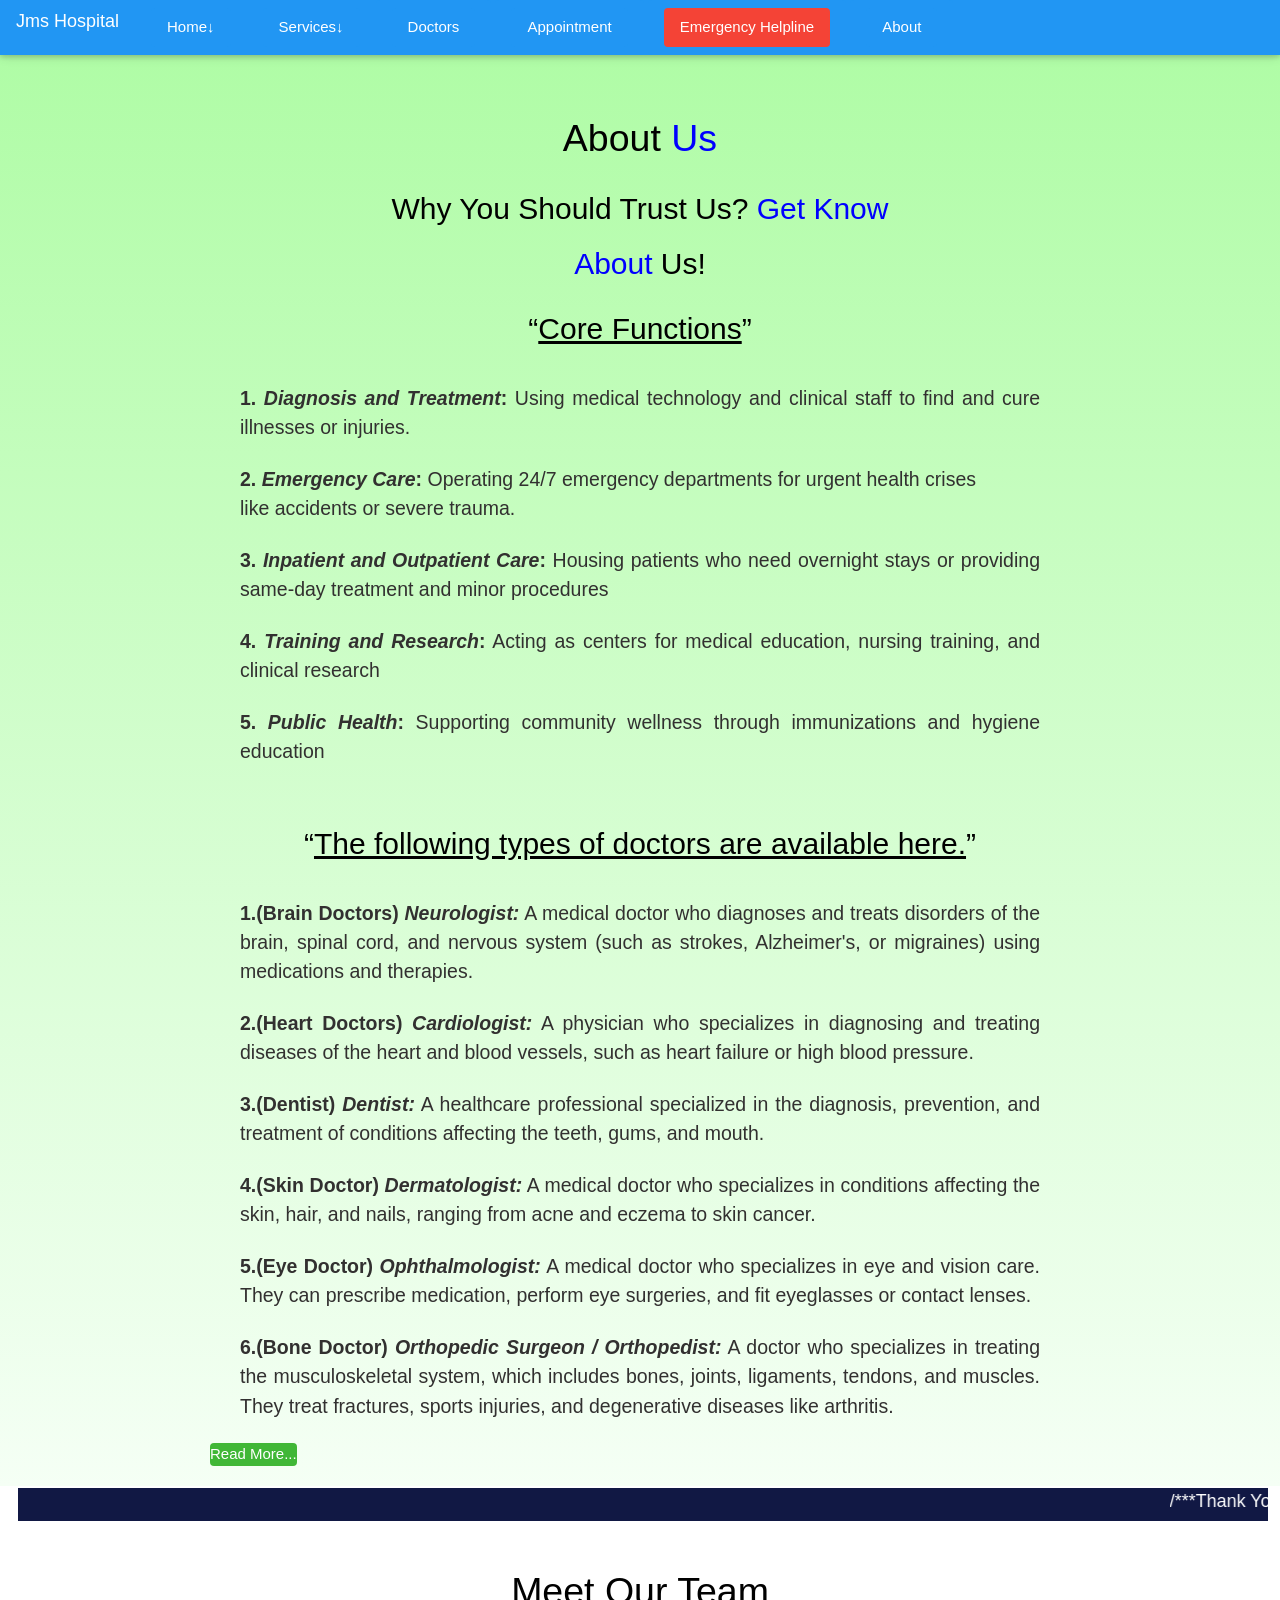
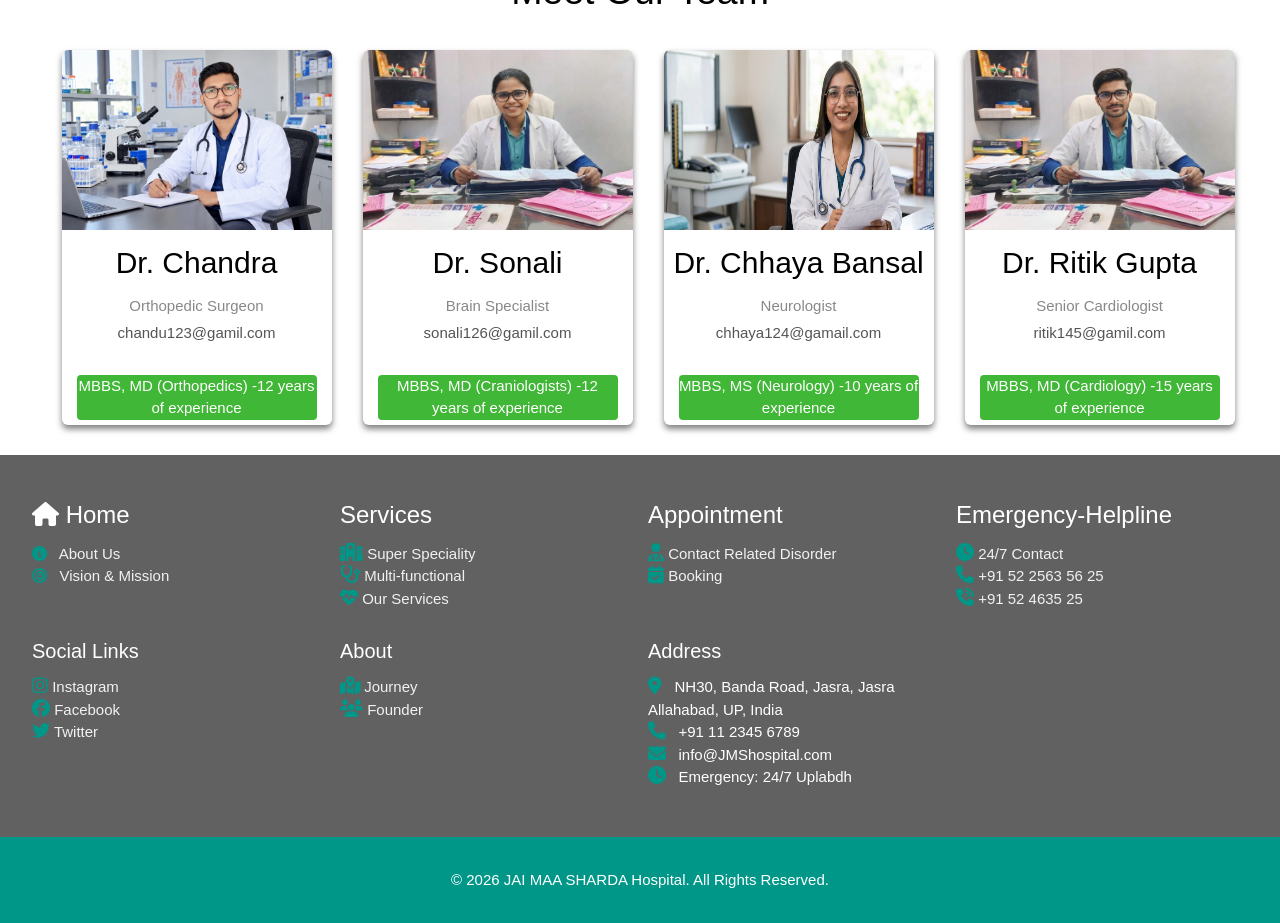
<file: ABOUT ck.HTML>
<!DOCTYPE html>
<html>

	<head>
		<title>About Us</title>
	</head>
	
	
	
	
	<style>
		 
	.about {
		background: rgb(224, 251, 222);
		background: linear-gradient(360deg, rgb(245, 255, 245) 0%, rgb(173, 252, 163) 100%);
		padding: 100px 0 20px 0;
		text-align: center;
		}

	.about h1 {
		font-size: 250%;
		margin-bottom: 20px;
		}

	.about p {
		font-size: 100%;
		color: #323030;
		max-width: 800px;
		margin: 0 auto;
		}

	.about-info {
		margin: 200& 200%;
		display: flex;
		align-items: center;
		justify-content: center;
		text-align: left;
		}

	 

	 

	.about-info p {
		font-size: 1.3rem;
		margin: 0 2rem;
		text-align: justify;
		}

	button {
		border: none;
		outline: 0;
		 
		font-size: 1rem;
		color: white;
		background-color: #40b736;
		text-align: center;
		cursor: pointer;
		 
		border-radius: 4px;
		}

	button:hover {
		background-color: #1f9405;
		}

	.team {
		padding: 30px 0;
		text-align: center;
		}

	.team h1 {
		font-size: 2.5rem;
		margin-bottom: 20px;
		}

	.team-cards {
		display: flex;
		flex-wrap: wrap;
		justify-content: center;
		gap: 15px;
		margin-top: 20px;
		}

	.card {
		background-color: white;
		border-radius: 6px;
		box-shadow: 0 4px 6px rgba(0, 0, 0, 0.5);
		overflow: hidden;
		transition: transform 0.2s, box-shadow 0.2s;
		width: 18rem;
		height: 25rem;
		margin-top: 10px;
		}

	.card:hover {
		transform: translateY(-5px);
		box-shadow: 0 8px 12px rgba(0, 0, 0, 0.5);
		}

	.card-img {
		width: 18rem;
		height: 12rem;
		}

	.card-img img {
		width: 100%;
		height: 100%;
		object-fit: fill;
		}

	.card-info button {
		margin: 2rem 1rem;
		}

	.card-name {
		font-size: 2rem;
		margin: 10px 0;
		}

	.card-role {
		font-size: 1rem;
		color: #888;
		margin: 5px 0;
		}

	.card-email {
		font-size: 1rem;
		color: #555;
		}
		
	 

	@media (max-width: 768px){
		nav {
			display: block;
		}

		.logo {
			text-align: center;
		}

		.nav-links {
			margin-top: 1rem;
			justify-content: space-between;
		}

		.nav-links li {
			margin-right: 0;
		}

		.about h1 {
			font-size: 2rem;
		}

		.about p {
			font-size: 0.9rem;
		}

		.about-info {
			flex-direction: column;
			text-align: center;
		}

		.about-img {
			width: 60%;
			height: 60%;
			margin-bottom: 1rem;
		}

		.about-info p {
			margin: 1rem 2rem;
		}

		.about-info button {
			margin: 1rem 2rem;
			width: 10rem;
		}

		.team {
			margin: 0 1rem;
		}
		}
		
			 
		
		
		
		
		 
							
							
							
	</style>
	<body>
						<head>
								<title> My Hospital project  Original</title>
								 <link rel="stylesheet" href="https://www.w3schools.com/w3css/4/w3.css">
								 
								 <link rel="stylesheet" href="https://cdnjs.cloudflare.com/ajax/libs/font-awesome/6.5.2/css/all.min.css"> 
								 
								 <link rel="stylesheet" href="main.css">
							</head>
								
									 
									<body class="w3-light-white">
			 <!-- TOP NAVBAR SECTION -->
		 
			<div class="w3-top" "w3-left-align">
				<div class="w3-bar w3-blue w3-card ">
				 
					<a href="#" class="w3-bar-item w3-button w3-large ">Jms Hospital</a>
						
				<!-- Desktop Navigation Links -->
						<div class="w3-hide-small"> </div>
							  
				<!-- Dropdown with Scrollbar -->
					<div class="w3-dropdown-hover w3-bar-item">
						<button class="w3-button w3-blue  w3-round">Home&darr;</button>
							<div class="w3-dropdown-content w3-bar-block w3-card-4 scrollable-dropdown" style="min-width:200px;">
								  <a href="#" class="w3-bar-item w3-button">About Us</a>
								   
								  
								   
							</div>
					</div>

				 <!-- Second Dropdown -->
							  <div class="w3-dropdown-hover w3-bar-item">
								<button class="w3-button w3-blue  w3-round">Services&darr;</button>
								<div class="w3-dropdown-content w3-bar-block w3-card-4 scrollable-dropdown" style="min-width:200px;">
								  <a href="#" class="w3-bar-item w3-button">Super Speciality</a>
								  <a href="#" class="w3-bar-item w3-button">Multi Speciality</a>
								  <a href=" Our Services.html" target="_self" class="w3-bar-item w3-button">Our Services</a>
								</div>
							  </div>
						<button class="w3-button w3-blue"  >
							<a href="#doctors" class="w3-bar-item w3-button  w3-round">Doctors</a>
						</button >	
						<button class="w3-button w3-blue"  >
							<a href="#Appointment" class="w3-bar-item w3-button  w3-round  w3-round">Appointment</a>
						</button >	
						<button class="w3-button w3-blue"  >
							<a href="#Emergency Helpline" class="w3-bar-item w3-button w3-red w3-round  w3-round">Emergency Helpline</a>
						</button >	
							
						<button class="w3-button w3-blue"  >
							<a href="ABOUT ck.HTML"  target="_self" class="w3-bar-item w3-button w3-round  w3-round">About</a>
						</button >
				</div>

				<!-- Mobile Menu Toggle Button & Checkbox -->
							<input type="checkbox" id="menu-toggle">
							<label for="menu-toggle" class="w3-bar-item w3-button w3-right w3-hide-medium w3-hide-large">&#9776;</label>

				<!-- Mobile Navigation Menu Links -->
							<div class="w3-bar-block w3-blue mobile-menu w3-hide-large w3-hide-medium" style="display:none;">
							  <a href="#Home" class="w3-bar-item w3-button  w3-round">Home</a>
							  <a href="#services" class="w3-bar-item w3-button  w3-round">Services</a>
							  <a href="#doctors" class="w3-bar-item w3-button  w3-round	">Doctors</a>
							  <a href="#Appointment" class="w3-bar-item w3-button  w3-round">Appointment</a>
							  <a href="#Emergency-Helpline" class="w3-bar-item w3-button ">Emergency Helpline</a>
							  <a href="#Address" class="w3-bar-item w3-button  w3-round">About</a>
							</div>
						  </div>
						  
							 
							
							
						<section class="about">
								<h1>About <font color="blue">Us</font></h1>
								<h2 align="center">Why You Should Trust Us?   <font color="blue">Get Know </font></h2>
								<h2  align="center"> <font color="blue">About </font>Us!</h2>	 
							<div class="about-info">
							   
								<div>
								 <h2 align="center"  style="font-family: 'Book Antiqua', sans-serif;"><q><u>Core Functions</u></q></h2><br>
								 
									<p><b>1. <i>Diagnosis and Treatment</i>:</b> Using medical technology and clinical staff to find and
										cure illnesses or injuries.</p><br>
									<p><b>2. <i>Emergency Care</i>:</b> Operating 24/7 emergency departments for urgent health crises 
									<br>	like accidents or severe trauma.</p><br>
									<p><b>3. <i>Inpatient and Outpatient Care</i>:</b> Housing patients who need overnight stays or 
										providing same-day treatment and minor procedures</p><br>
									<p><b>4. <i>Training and Research</i>:</b> Acting as centers for medical education, 
										nursing training, and clinical research</p><br>
									<p><b>5. <i>Public Health</i>:</b> Supporting community wellness through immunizations and hygiene education</p><br><br>
									
									<h2 align="center"  style="font-family: 'Book Antiqua', sans-serif;"><q><u>The following types of doctors are available here.</u></q></h2><br>
									
									<p><b>1.(Brain Doctors)<i> Neurologist:</i></b>
										A medical doctor who diagnoses and treats disorders of the brain, 
										spinal cord, and nervous system (such as strokes, Alzheimer's, or migraines) 
										using medications and therapies.</p><br>
									<p><b>2.(Heart Doctors)<i> Cardiologist:</i></b> 
										A physician who specializes in diagnosing and treating 
										diseases of the heart and blood vessels, 
										such as heart failure or high blood pressure.</p><br>
									<p><b>3.(Dentist)<i> Dentist:</i></b> 
										A healthcare professional specialized in the diagnosis, 
										prevention, and treatment of conditions affecting the teeth, gums, and mouth.</p><br>
									<p><b>4.(Skin Doctor)<i> Dermatologist:</i></b> 
										A medical doctor who specializes in conditions 
										affecting the skin, hair, and nails, ranging from acne and eczema to skin cancer.</p><br>
									<p><b>5.(Eye Doctor)<i> Ophthalmologist:</i></b> 
										A medical doctor who specializes in eye and vision care. 
										They can prescribe medication, perform eye surgeries, and fit eyeglasses or contact lenses.</p><br>
									<p><b>6.(Bone Doctor)<i> Orthopedic Surgeon / Orthopedist:</i></b> 
										A doctor who specializes in treating 
										the musculoskeletal system, which includes bones, joints, ligaments, 
										tendons, and muscles. They treat fractures, sports injuries, and degenerative 
										diseases like arthritis.</p><br>
									
									<button>Read More...</button>
								</div>
							</div>
						</section>
						
					<table width="98%"  class="w3-margin-left  ">	
					<tr>
							<td colspan="9" bgcolor="#111844"> <marquee><font color="white"><big>/***Thank You For Visiting Here***/</big></font></marquee></td>
					</tr> 
						 
							
						 	
						 		  
				</table>	
							
											

		<section class="team">
			<h1>Meet Our Team</h1>
				<div class="team-cards ">
          
					<div class="card w3-margin-left">
						<div class="card-img">
									<img src="ckg.png" alt="Chandu">
						</div>
								<div class="card-info">
									<h2 class="card-name">Dr. Chandra </h2>
									<p class="card-role">Orthopedic Surgeon</p>
									<p class="card-email">chandu123@gamil.com</p>
									<p><button class="button">MBBS, MD (Orthopedics) -12 years of experience</button></p>
								</div>
					</div>
					
					
					<div class="card w3-margin-left">
						<div class="card-img">
									<img src="T3.png" alt="Chandu">
						</div>
								<div class="card-info">
									<h2 class="card-name">Dr. Sonali </h2>
									<p class="card-role">Brain Specialist</p>
									<p class="card-email">sonali126@gamil.com</p>
									<p><button class="button">MBBS, MD (Craniologists) -12 years of experience</button></p>
								</div>
					</div>
					

					<div class="card w3-margin-left">
						<div class="card-img">
									<img src="T4.png" alt="Chhaya">
						</div>
								<div class="card-info">
									<h2 class="card-name">Dr. Chhaya Bansal</h2>
									<p class="card-role">Neurologist</p>
									<p class="card-email">chhaya124@gamail.com</p>
									<p><button class="button">MBBS, MS (Neurology) -10 years of experience</button></p>
								</div>
					</div>
						  
					<div class="card w3-margin-left">
						<div class="card-img">
									<img src="Ri420.png" alt="Ritik">
						</div>
								<div class="card-info">
									<h2 class="card-name">Dr. Ritik Gupta</h2>
									<p class="card-role">Senior Cardiologist</p>
									<p class="card-email">ritik145@gamil.com</p>
									<p><button class="button">MBBS, MD (Cardiology) -15 years of experience</button></p>
								</div>
					</div>
				</div>
		</section>
						
						
						<!-- FOOTER SECTION -->
			  <footer class="w3-container w3-dark-grey w3-padding-32">
				<div class="w3-row-padding">
				  
				   <!-- Footer Column 1 -->
					
						<div class="w3-col l3 m6 s12 w3-margin-bottom">
							<h3>
								<i class="fa-solid fa-house "></i>
								Home
							</h3>

							<p>
								<a href="#" class="w3-text-light-grey" style="text-decoration:none;">
									<i class="fa-solid fa-circle-info w3-text-teal"></i>
									&nbsp; About Us
								</a>
							</p>

							<p>
								<a href="#" class="w3-text-light-grey" style="text-decoration:none;">
									<i class="fa-solid fa-bullseye w3-text-teal"></i>
									&nbsp; Vision & Mission
								</a>
							</p>
						</div>


				   <!-- Footer Column 2 -->
					<div class="w3-col l3 m6 s12 w3-margin-bottom">
						<h3>Services</h3>

						<p>
							<i class="fa-solid fa-hospital w3-text-teal w3-large"></i>
							<a href="#" class="w3-text-light-grey" style="text-decoration:none;">
								Super Speciality
							</a>
						</p>

						<p>
							<i class="fa-solid fa-stethoscope w3-text-teal w3-large"></i>
							<a href="#" class="w3-text-light-grey" style="text-decoration:none;">
								Multi-functional
							</a>
						</p>

						<p>
							<i class="fa-solid fa-heart-pulse w3-text-teal w3-large"></i>
							<a href="#" class="w3-text-light-grey" style="text-decoration:none;">
								Our Services
								</a>
						</p>
					</div>
				  <!-- Footer Column 3 -->
					<div class="w3-col l3 m6 s12 w3-margin-bottom">
					<h3>Appointment</h3>

					<p>
						<i class="fa-solid fa-user-doctor w3-text-teal w3-large"></i>
						<a href="#" class="w3-text-light-grey" style="text-decoration:none;">
							Contact Related Disorder
						</a>
					</p>

					<p>
						<i class="fa-solid fa-calendar-check w3-text-teal w3-large"></i>
						<a href="#" class="w3-text-light-grey" style="text-decoration:none;">
							Booking
						</a>
					</p>

				</div>

				  <!-- Footer Column 4 -->
					<div class="w3-col l3 m6 s12 w3-margin-bottom">
					<h3 id="Emergency Helpline">Emergency-Helpline</h3>

					<p>
						<i class="fa-solid fa-clock w3-text-teal w3-large"></i>
						<a href="#24/7 contact" class="w3-text-light-grey" style="text-decoration:none;">
							24/7 Contact
						</a>
					</p>

					<p>
						<i class="fa-solid fa-phone w3-text-teal w3-large"></i>
						<a href="tel:+915225635625" class="w3-text-light-grey" style="text-decoration:none;">
							+91 52 2563 56 25
						</a>
					</p>

					<p>
						<i class="fa-solid fa-phone-volume w3-text-teal w3-large"></i>
						<a href="tel:+9152463525" class="w3-text-light-grey" style="text-decoration:none;">
							+91 52 4635 25
						</a>
					</p>
				</div>
				  
				  <!-- Footer Column 5 -->
					 <div class="w3-col l3 m6 s12 w3-margin-bottom">
						<h4>Social Links</h4>

						<p>
							<i class="fa-brands fa-instagram w3-text-teal w3-large"></i>
							<a href="#" class="w3-text-light-grey" style="text-decoration:none;">
								Instagram
							</a>
						</p>

						<p>
							<i class="fa-brands fa-facebook w3-text-teal w3-large"></i>
							<a href="#" class="w3-text-light-grey" style="text-decoration:none;">
								Facebook
							</a>
						</p>

						<p>
							<i class="fa-brands fa-twitter w3-text-teal w3-large"></i>
							<a href="#" class="w3-text-light-grey" style="text-decoration:none;">
								Twitter
							</a>
						</p>
					</div>
				  
				    <!-- Footer Column 6 -->
					<div class="w3-col l3 m6 s12 w3-margin-bottom">
					<h4>About</h4>

					<p>
						<i class="fa-solid fa-map-location-dot w3-text-teal w3-large"></i>
						<a href="#" class="w3-text-light-grey" style="text-decoration:none;">
							Journey
						</a>
					</p>

					<p>
						<i class="fa-solid fa-users w3-text-teal w3-large"></i>
						<a href="#" class="w3-text-light-grey" style="text-decoration:none;">
							Founder
						</a>
					</p>
				</div>
				  
				   
				  <!-- Footer Column 7 -->
				  
					<div class="w3-col l3 m6 s12 w3-margin-bottom">
						<h4> Address </h4>

						<p>
							<i class="fa-solid fa-location-dot w3-text-teal w3-large"></i>
							&nbsp; NH30, Banda Road, Jasra, Jasra Allahabad, UP, India
						</p>

						<p>
							<i class="fa-solid fa-phone w3-text-teal w3-large"></i>
							&nbsp; +91 11 2345 6789
						</p>

						<p>
							<i class="fa-solid fa-envelope w3-text-teal w3-large"></i>
							&nbsp; info@JMShospital.com
						</p>

						<p>
							<i class="fa-solid fa-clock w3-text-teal w3-large"></i>
							&nbsp; Emergency: 24/7 Uplabdh
						</p>
					</div>

 
				</div>
			</footer>
 
				</body>
		  
			<!-- Footer -->
			<footer class="w3-center w3-teal  w3-padding-32 w3-row-padding-16">
				<p>&copy; 2026 JAI MAA SHARDA Hospital. All Rights Reserved.</p>
			</footer>
			
		 
		
	</body>

</html>
</file>
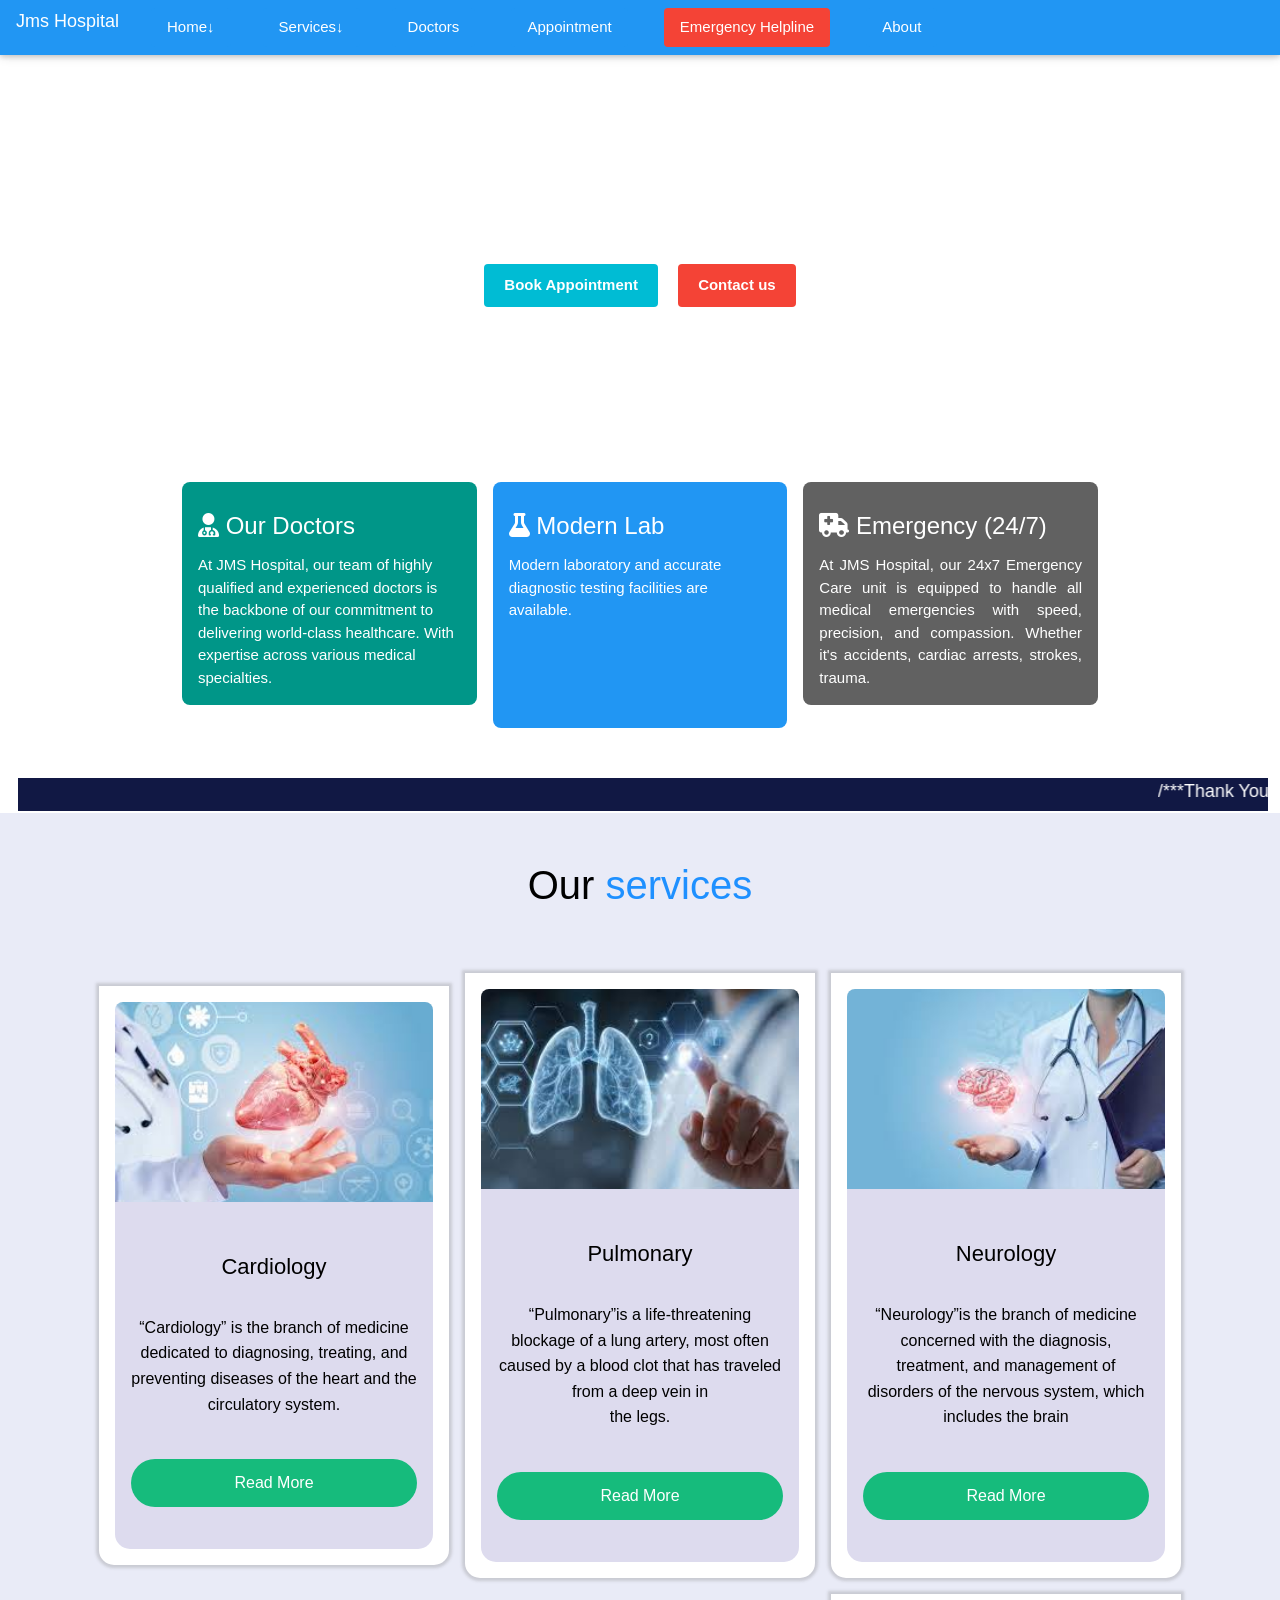
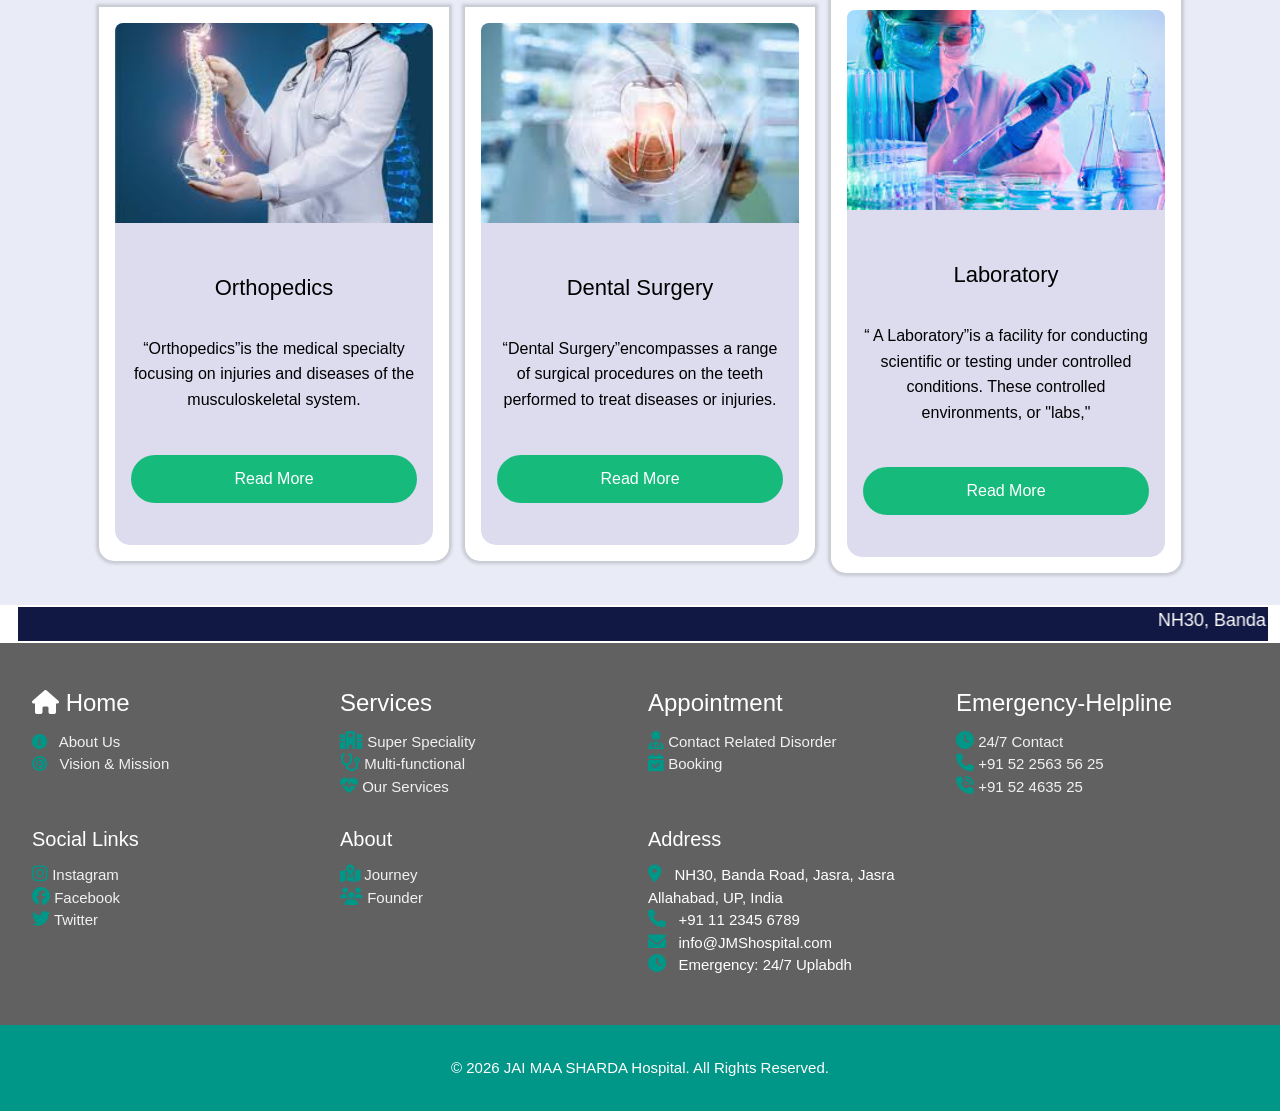
<file: Our Services.html>
<!DOCTYPE html>
	<html>
		<head>
			<title>Our services</title>
			 <link rel="stylesheet" href="https://www.w3schools.com/w3css/4/w3.css">	
			 
			 <link rel="stylesheet" href="https://cdnjs.cloudflare.com/ajax/libs/font-awesome/6.5.2/css/all.min.css"> 
			 
			 <link rel="stylesheet" href="main.css">
		</head>
		 	
				 
				<body class="w3-light-white">
		 <!-- TOP NAVBAR SECTION -->
		 
			<div class="w3-top">
				<div class="w3-bar w3-blue w3-card ">
				 
					<a href="#" class="w3-bar-item w3-button w3-large ">Jms Hospital</a>
						
				<!-- Desktop Navigation Links -->
						<div class="w3-hide-small"> </div>
							  
				<!-- Dropdown with Scrollbar -->
					<div class="w3-dropdown-hover w3-bar-item">
						<button class="w3-button w3-blue  w3-round">Home&darr;</button>
							<div class="w3-dropdown-content w3-bar-block w3-card-4 scrollable-dropdown" style="min-width:200px;">
								  <a href="#" class="w3-bar-item w3-button">About Us</a>
								   
								  
								   
							</div>
					</div>

				 <!-- Second Dropdown -->
							  <div class="w3-dropdown-hover w3-bar-item">
								<button class="w3-button w3-blue  w3-round">Services&darr;</button>
								<div class="w3-dropdown-content w3-bar-block w3-card-4 scrollable-dropdown" style="min-width:200px;">
								  <a href="#" class="w3-bar-item w3-button">Super Speciality</a>
								  <a href="#" class="w3-bar-item w3-button">Multi Speciality</a>
								  <a href="#services" class="w3-bar-item w3-button">Our Services</a>
								</div>
							  </div>
						<button class="w3-button w3-blue"  >
							<a href="Our Doctors.html" target="_self" class="w3-bar-item w3-button  w3-round">Doctors</a>
						</button >	
						<button class="w3-button w3-blue"  >
							<a href="#Appointment" class="w3-bar-item w3-button  w3-round  w3-round">Appointment</a>
						</button >	
						<button class="w3-button w3-blue"  >
							<a href="#Emergency Helpline" class="w3-bar-item w3-button w3-red w3-round  w3-round">Emergency Helpline</a>
						</button >	
							
						<button class="w3-button w3-blue"  >
							<a href="ABOUT ck.HTML"  target="_self" class="w3-bar-item w3-button w3-round  w3-round">About</a>
						</button >
				</div>

				<!-- Mobile Menu Toggle Button & Checkbox -->
							<input type="checkbox" id="menu-toggle">
							<label for="menu-toggle" class="w3-bar-item w3-button w3-right w3-hide-medium w3-hide-large">&#9776;</label>

				<!-- Mobile Navigation Menu Links -->
							<div class="w3-bar-block w3-blue mobile-menu w3-hide-large w3-hide-medium" style="display:none;">
							  <a href="#Home" class="w3-bar-item w3-button  w3-round">Home</a>
							  <a href="#services" class="w3-bar-item w3-button  w3-round">Services</a>
							  <a href="#doctors" class="w3-bar-item w3-button  w3-round	">Doctors</a>
							  <a href="#Appointment" class="w3-bar-item w3-button  w3-round">Appointment</a>
							  <a href="#Emergency-Helpline" class="w3-bar-item w3-button ">Emergency Helpline</a>
							  <a href="#Address" class="w3-bar-item w3-button  w3-round">About</a>
							</div>
						  </div>
						  
						  
			<!-- Hero Section -->
							<section class="hero">
			<!-- Background Images Slider -->
								<div class="slider">
									<div class="slide"></div>
									<div class="slide"></div>
									<div class="slide"></div>
								</div>

			<!-- Foreground Content -->
								<div class="hero-content">
									<h1>आपकी सेहत, हमारी प्राथमिकता</h1>
									<p>24/7 बेहतर स्वास्थ्य सेवाएँ और अनुभवी डॉक्टर</p>
									<a href="#Appointment" class="btn-book">Book Appointment</a>
									<a href="#Emergency Helpline" class="btn-book w3-margin-left  w3-background-white w3-red "
									>Contact us  </a>
								</div>
							</section>

						<div class="w3-container w3-content w3-padding-32">
							<div class="w3-row-padding w3-text-white">
								<div class="w3-third w3-margin-bottom">
									<div class="w3-container w3-teal w3-padding-16 w3-round-large ">
										<h3><i class="fa-solid fa-user-doctor"></i> Our Doctors</h3>
										<p>At  JMS Hospital, our team of highly qualified and experienced doctors is the backbone of our commitment to delivering world-class healthcare. With expertise across various medical specialties.</p>
									</div>
								</div>
								
								<div class="w3-third w3-margin-bottom">
									<div class="w3-container w3-blue w3-padding-16 w3-round-large">
										<h3><i class="fa-solid fa-flask"></i> Modern Lab</h3>
										<p>Modern laboratory and accurate diagnostic testing facilities are available.
										</p>
										<br></br>
										<br></br>
									</div>
								</div>
								
								<div class="w3-third w3-margin-bottom">
									<div class="w3-container w3-dark-grey w3-padding-16 w3-round-large">
											<h3><i class="fa-solid fa-truck-medical"></i> Emergency (24/7)</h3>
										<p class="w3-justify">
										At JMS Hospital, our 24x7 Emergency Care unit is equipped to handle all medical emergencies with speed, precision, and compassion. Whether it's accidents, cardiac arrests, strokes, trauma.</p>
									</div>
								</div>
							</div>
						</div>
			<table width="98%"  class="w3-margin-left  ">	
					<tr>
							<td colspan="9" bgcolor="#111844"> <marquee><font color="white"><big> /***Thank You For Visiting Here***/</big></font></marquee></td>
						</tr> 
			</table>		 
			<!--------------------service page --------->
        <div id="services">
            <div class="Service-heading">
                <h1>Our <span>services</span></h1>
            </div>

            <div class="main-services">
                <div class="main-inner-services">
                    <div class="services-img">
                        <img src="cardiology.jfif" alt="">
                    </div>
                    <div class="services-content">
                        <h2>Cardiology</h2>
                        <p><q>Cardiology</q> is the branch of medicine dedicated to diagnosing, treating, and preventing diseases of 
							the heart and the circulatory system.</p>
						<a href="#">Read More</a>
                    </div>
                </div>
            
                <div class="main-inner-services">
                    <div class="services-img">
                        <img src="pulmonary.jfif"  alt="lungs">
                    </div>
                    <div class="services-content">
                        <h2>Pulmonary</h2>
                        <p><q>Pulmonary</q>is a life-threatening blockage of a lung artery, most often caused by 
							a blood clot that has traveled from a deep vein in <br>the legs. </p>
						<a href="#">Read More</a>
                    </div>
                </div>
            

            
                <div class="main-inner-services">
                    <div class="services-img">
                        <img src="Neurology.jfif" alt="neuro">
                    </div>
                    <div class="services-content">
                        <h2>Neurology</h2>
                        <p><q>Neurology</q>is the branch of medicine concerned with the diagnosis, treatment, 
							and management of disorders of the nervous system, which includes the brain</p>
						<a href="#">Read More</a>
                    </div>
                </div>
        

           
                <div class="main-inner-services">
                    <div class="services-img">
                        <img src="Orthopedics.jfif" alt="ortho">
                    </div>
                    <div class="services-content">
                        <h2>Orthopedics</h2>
                        <p><q>Orthopedics</q>is the medical specialty focusing on injuries and diseases of the musculoskeletal system. </p>
						<a href="#">Read More</a>
                        
                    </div>
                </div>
            

          
                <div class="main-inner-services">
                    <div class="services-img">
                        <img src="dental surgury.jfif" alt="dentist">
                    </div>
                    <div class="services-content">
                        <h2>Dental Surgery</h2>
                        <p><q>Dental Surgery</q>encompasses a range of surgical procedures on the teeth performed to treat diseases or injuries.</p>
						<a href="#">Read More</a>
                    </div>
                </div>
            

           
                <div class="main-inner-services">
                    <div class="services-img">
                        <img src="laboratory.jfif" alt="lab">
                    </div>
                    <div class="services-content">
                        <h2>Laboratory</h2>
                        <p><q> A Laboratory</q>is a facility for conducting scientific or  
							 testing under controlled conditions. These controlled environments, or "labs,"</p>
						<a href="#">Read More</a>
                    </div>
                </div>
            </div>
        </div>
			 
			<table width="98%"  class="w3-margin-left  ">	
					<tr>
							<td colspan="9" bgcolor="#111844"> <marquee><font color="white"><big> NH30, Banda Road, Jasra, Jasra Allahabad, UP, India, +91 11 2345 6789, info@JMShospital.com, Emergency: 24/7 available</big></font></marquee></td>
						</tr> 
			</table>
			
			 
						
			<!-- FOOTER SECTION -->
			   <footer class="w3-container w3-dark-grey w3-padding-32">
				<div class="w3-row-padding">
				  
				   <!-- Footer Column 1 -->
					
						<div class="w3-col l3 m6 s12 w3-margin-bottom">
							<h3>
								<i class="fa-solid fa-house "></i>
								Home
							</h3>

							<p>
								<a href="#" class="w3-text-light-grey" style="text-decoration:none;">
									<i class="fa-solid fa-circle-info w3-text-teal"></i>
									&nbsp; About Us
								</a>
							</p>

							<p>
								<a href="#" class="w3-text-light-grey" style="text-decoration:none;">
									<i class="fa-solid fa-bullseye w3-text-teal"></i>
									&nbsp; Vision & Mission
								</a>
							</p>
						</div>


				   <!-- Footer Column 2 -->
					<div class="w3-col l3 m6 s12 w3-margin-bottom">
						<h3>Services</h3>

						<p>
							<i class="fa-solid fa-hospital w3-text-teal w3-large"></i>
							<a href="#" class="w3-text-light-grey" style="text-decoration:none;">
								Super Speciality
							</a>
						</p>

						<p>
							<i class="fa-solid fa-stethoscope w3-text-teal w3-large"></i>
							<a href="#" class="w3-text-light-grey" style="text-decoration:none;">
								Multi-functional
							</a>
						</p>

						<p>
							<i class="fa-solid fa-heart-pulse w3-text-teal w3-large"></i>
							<a href="#" class="w3-text-light-grey" style="text-decoration:none;">
								Our Services
								</a>
						</p>
					</div>
				  <!-- Footer Column 3 -->
					<div class="w3-col l3 m6 s12 w3-margin-bottom">
					<h3>Appointment</h3>

					<p>
						<i class="fa-solid fa-user-doctor w3-text-teal w3-large"></i>
						<a href="#" class="w3-text-light-grey" style="text-decoration:none;">
							Contact Related Disorder
						</a>
					</p>

					<p>
						<i class="fa-solid fa-calendar-check w3-text-teal w3-large"></i>
						<a href="#" class="w3-text-light-grey" style="text-decoration:none;">
							Booking
						</a>
					</p>

				</div>

				  <!-- Footer Column 4 -->
					<div class="w3-col l3 m6 s12 w3-margin-bottom">
					<h3 id="Emergency Helpline">Emergency-Helpline</h3>

					<p>
						<i class="fa-solid fa-clock w3-text-teal w3-large"></i>
						<a href="#24/7 contact" class="w3-text-light-grey" style="text-decoration:none;">
							24/7 Contact
						</a>
					</p>

					<p>
						<i class="fa-solid fa-phone w3-text-teal w3-large"></i>
						<a href="tel:+915225635625" class="w3-text-light-grey" style="text-decoration:none;">
							+91 52 2563 56 25
						</a>
					</p>

					<p>
						<i class="fa-solid fa-phone-volume w3-text-teal w3-large"></i>
						<a href="tel:+9152463525" class="w3-text-light-grey" style="text-decoration:none;">
							+91 52 4635 25
						</a>
					</p>
				</div>
				  
				  <!-- Footer Column 5 -->
					 <div class="w3-col l3 m6 s12 w3-margin-bottom">
						<h4>Social Links</h4>

						<p>
							<i class="fa-brands fa-instagram w3-text-teal w3-large"></i>
							<a href="#" class="w3-text-light-grey" style="text-decoration:none;">
								Instagram
							</a>
						</p>

						<p>
							<i class="fa-brands fa-facebook w3-text-teal w3-large"></i>
							<a href="#" class="w3-text-light-grey" style="text-decoration:none;">
								Facebook
							</a>
						</p>

						<p>
							<i class="fa-brands fa-twitter w3-text-teal w3-large"></i>
							<a href="#" class="w3-text-light-grey" style="text-decoration:none;">
								Twitter
							</a>
						</p>
					</div>
				  
				    <!-- Footer Column 6 -->
					<div class="w3-col l3 m6 s12 w3-margin-bottom">
					<h4>About</h4>

					<p>
						<i class="fa-solid fa-map-location-dot w3-text-teal w3-large"></i>
						<a href="#" class="w3-text-light-grey" style="text-decoration:none;">
							Journey
						</a>
					</p>

					<p>
						<i class="fa-solid fa-users w3-text-teal w3-large"></i>
						<a href="#" class="w3-text-light-grey" style="text-decoration:none;">
							Founder
						</a>
					</p>
				</div>
				  
				   
				  <!-- Footer Column 7 -->
				  
					<div class="w3-col l3 m6 s12 w3-margin-bottom">
						<h4> Address </h4>

						<p>
							<i class="fa-solid fa-location-dot w3-text-teal w3-large"></i>
							&nbsp; NH30, Banda Road, Jasra, Jasra Allahabad, UP, India
						</p>

						<p>
							<i class="fa-solid fa-phone w3-text-teal w3-large"></i>
							&nbsp; +91 11 2345 6789
						</p>

						<p>
							<i class="fa-solid fa-envelope w3-text-teal w3-large"></i>
							&nbsp; info@JMShospital.com
						</p>

						<p>
							<i class="fa-solid fa-clock w3-text-teal w3-large"></i>
							&nbsp; Emergency: 24/7 Uplabdh
						</p>
					</div>

 
				</div>
			</footer>
 
				</body>
		  
			<!-- Footer -->
			<footer class="w3-center w3-teal  w3-padding-32 w3-row-padding-16">
				<p>&copy; 2026 JAI MAA SHARDA Hospital. All Rights Reserved.</p>
			</footer>
			
		
	</html>
</file>
<file: main.css>
<style>
								body, h1, h2, h3, h4, h5, h6 {
															font-family: 'Segoe UI',Arial, Verdana, sans-serif;
															}
														 
												* {
														margin: 0;
														padding: 0;
														box-sizing: border-box;
														font-family: Arial, sans-serif;
													}

											 
								/* Hero Section with Sliding Background */
								.hero {
									position: relative;
									width: 100%;
									height: 450px;
									display: flex;
									align-items: center;
									justify-content: center;
									overflow: hidden;
									color: #fff;
									text-align: center;
								}

								/* Background Slider Container */
								.slider {
									position: absolute;
									top: 0;
									left: 0;
									width: 100%;
									height: 100%;
									z-index: -1;
								}

								/* Individual Slides */
								.slide {
									position: absolute;
									top: 0;
									left: 0;
									width: 100%;
									height: 100%;
									background-size: cover;
									background-position: center;
									opacity: 0;
									animation: fadeAnimation 17s infinite;
								}

								/* Add your background images here */
								.slide:nth-child(1) {
									background-image: linear-gradient(rgba(0, 120, 150, 0.5), rgba(0, 100, 180, 0.5)), url(H3.png);
									animation-delay: 0s;
								}

								.slide:nth-child(2) {
									background-image: linear-gradient(rgba(0, 80, 100, 0.5), rgba(0, 60, 120, 0.5)), url(H1.png);
									animation-delay: 5s;
									height:700px;
								}

								.slide:nth-child(3) {
									background-image: linear-gradient(rgba(0, 50, 100, 0.5), rgba(0, 50, 100, 0.4)), url(H21.png);
									animation-delay: 10s;
									background-image:animation-delay;
								}

								/* Keyframes for Fade Transition */
								@keyframes fadeAnimation {
									0% { opacity: 0; }
									10% { opacity: 1; }
									30% { opacity: 1; }
									 
								}

								/* Content inside Hero */
								.hero-content {
									z-index: 1;
								}

								.hero-content h1 {
									font-size: 2.5rem;
									margin-bottom: 10px;
									 
								}

								.hero-content p {
									font-size: 1.1rem;
									margin-bottom: 20px;
								}

								.btn-book {
									background-color: #00bcd4;
									color: white;
									padding: 10px 20px;
									text-decoration: none;
									border-radius: 4px;
									font-weight: bold;
									display: inline-block;
								}

								.btn-book:hover {
									background-color: #0097a7;
									Transition:1s;
								}
				 			
			.service-card:hover {
								transform: translateY(-4px);
								animation-delay:1s;
								background-color:pink;
								hover-shadow:red;
							}
							 

			.doctors-card:hover {
								transform: translateY(-4px);
								animation-delay:1s;
							}
							 
			 /* Dropdown Menu Scrollbar Styling */
							.scrollable-dropdown
							{
							  max-height: 180px;
							  overflow-y: auto;
							}
			.scrollable-dropdown::-webkit-scrollbar {
							  width: 6px;
							}
			.scrollable-dropdown::-webkit-scrollbar-thumb {
							  background: #2196F3;
							  border-radius: 3px;
							}

			/* Mobile Menu    */
					#menu-toggle {
							  display: none;
							}
					@media (max-width: 600px) {
							  .mobile-menu {
								display: none;
							  }
					 #menu-toggle:checked ~ .mobile-menu {
							display: block !important;
							  }
							  

							}
							
							
							
			 
												
							
							    /*-----service page----------*/

#services {background:#e9ebf7; padding: 32px 7%; width: 100%;}
.Service-heading h1 {text-align: center; font-size: 40px; padding-bottom: 48px;}
.Service-heading h1 span {color: #1e90ff;}
.main-services {display: flex; align-items: center; flex-wrap: wrap; gap: 16px; justify-content: center;}
.main-inner-services {flex: 1 1 300px; max-width: 350px; padding: 16px; box-shadow: 0 0 3px 3px rgba(128, 128, 128, 0.3); border-radius: 0 0 15px 15px; background-color: white; transition: transform 0.3s ease, box-shadow 0.3s ease;}
.main-inner-services:hover {transform: translateY(-5px); box-shadow: 0 5px 15px rgba(0, 0, 0, 0.1);}
.main-inner-services .services-img img {width: 100%; height: 200px; object-fit: cover; border-radius: 8px 8px 0 0;}
.services-content {text-align: center; background-color: rgb(221, 219, 238); border-radius: 0 0 15px 15px; padding: 32px 16px; height: 100%; display: flex; flex-direction: column; justify-content: space-between;}
.services-content h2 {font-size: 22px; padding: 16px 0; margin: 0;}
.services-content p {font-size: 16px; padding: 16px 0; line-height: 1.6; margin: 0 0 16px 0; flex-grow: 1;}
.services-content a {padding: 12px 24px; border-radius: 25px; font-size: 16px; color: white; background: rgb(22, 187, 124); margin: 10px 0px; text-decoration: none; display: inline-block; transition: background-color 0.3s ease;}
.services-content a:hover {background: rgb(18, 150, 100);}

  

									 
				</style>
</file>
